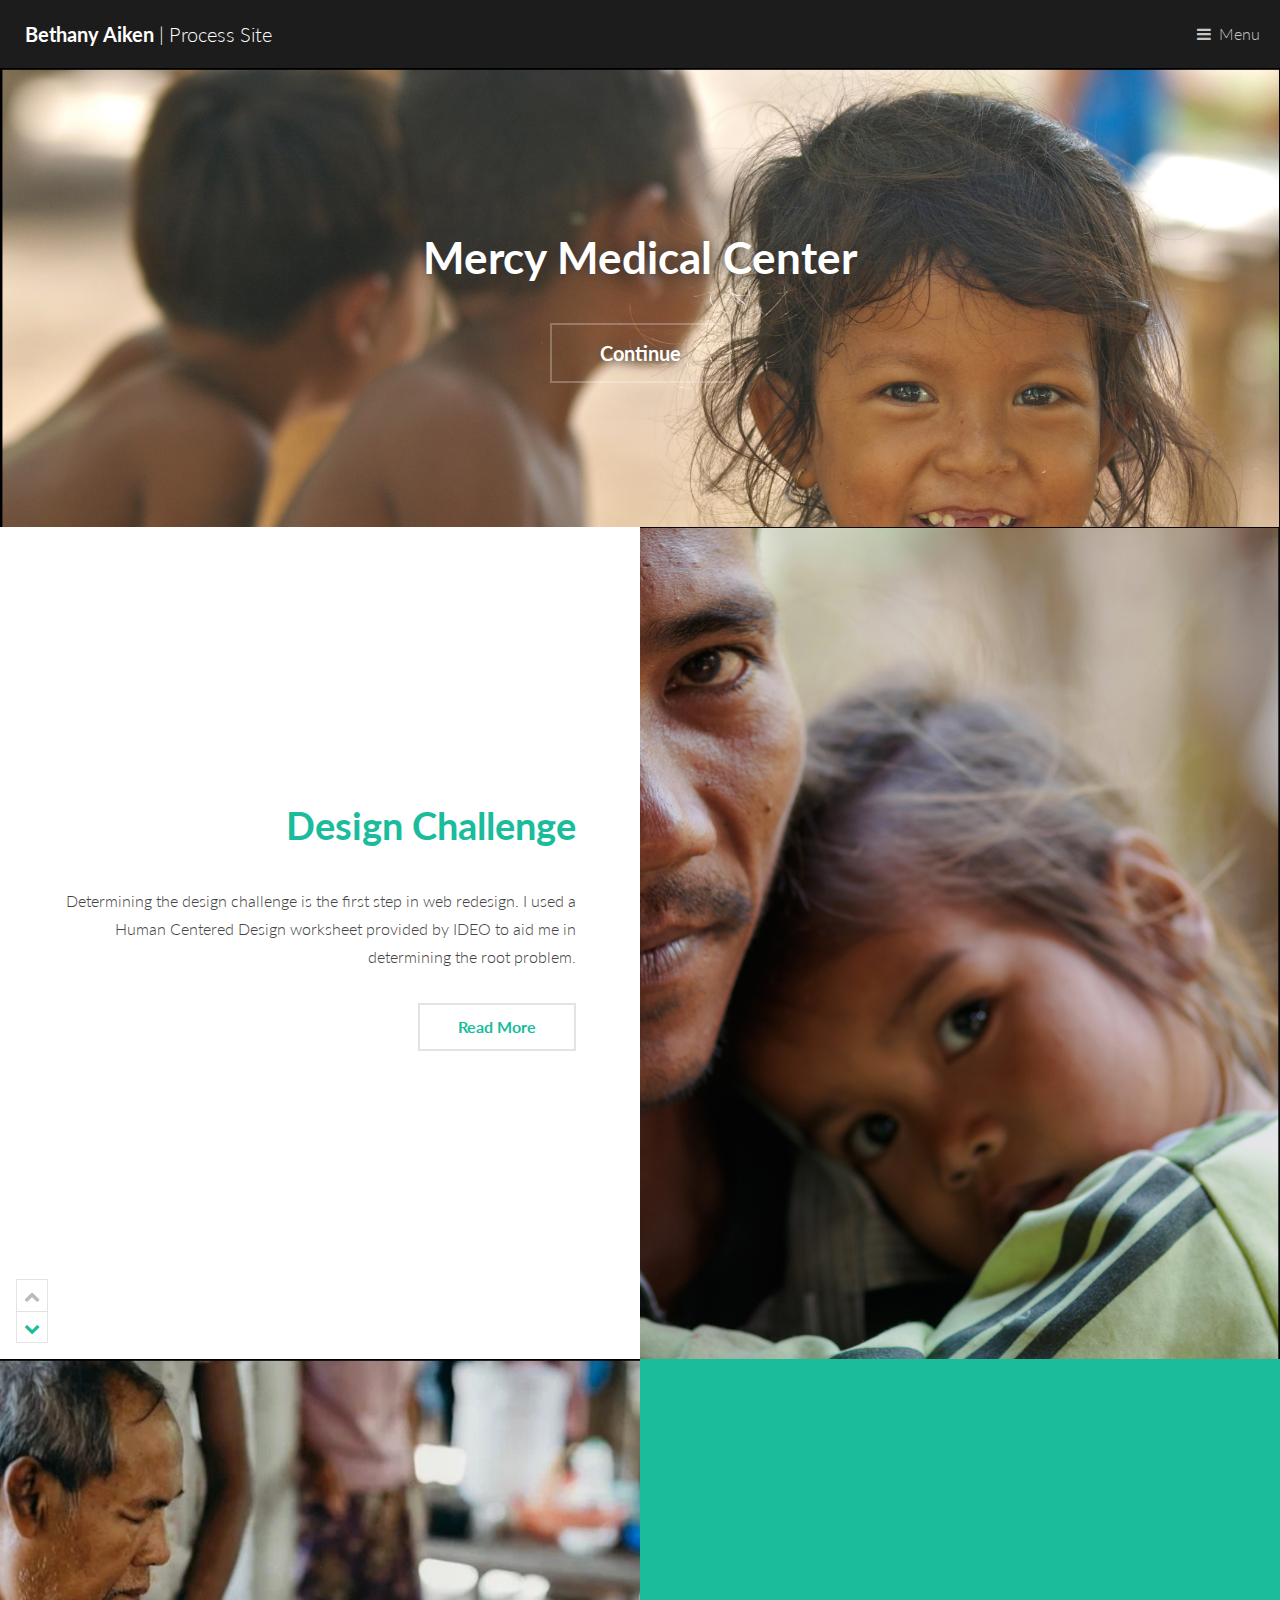
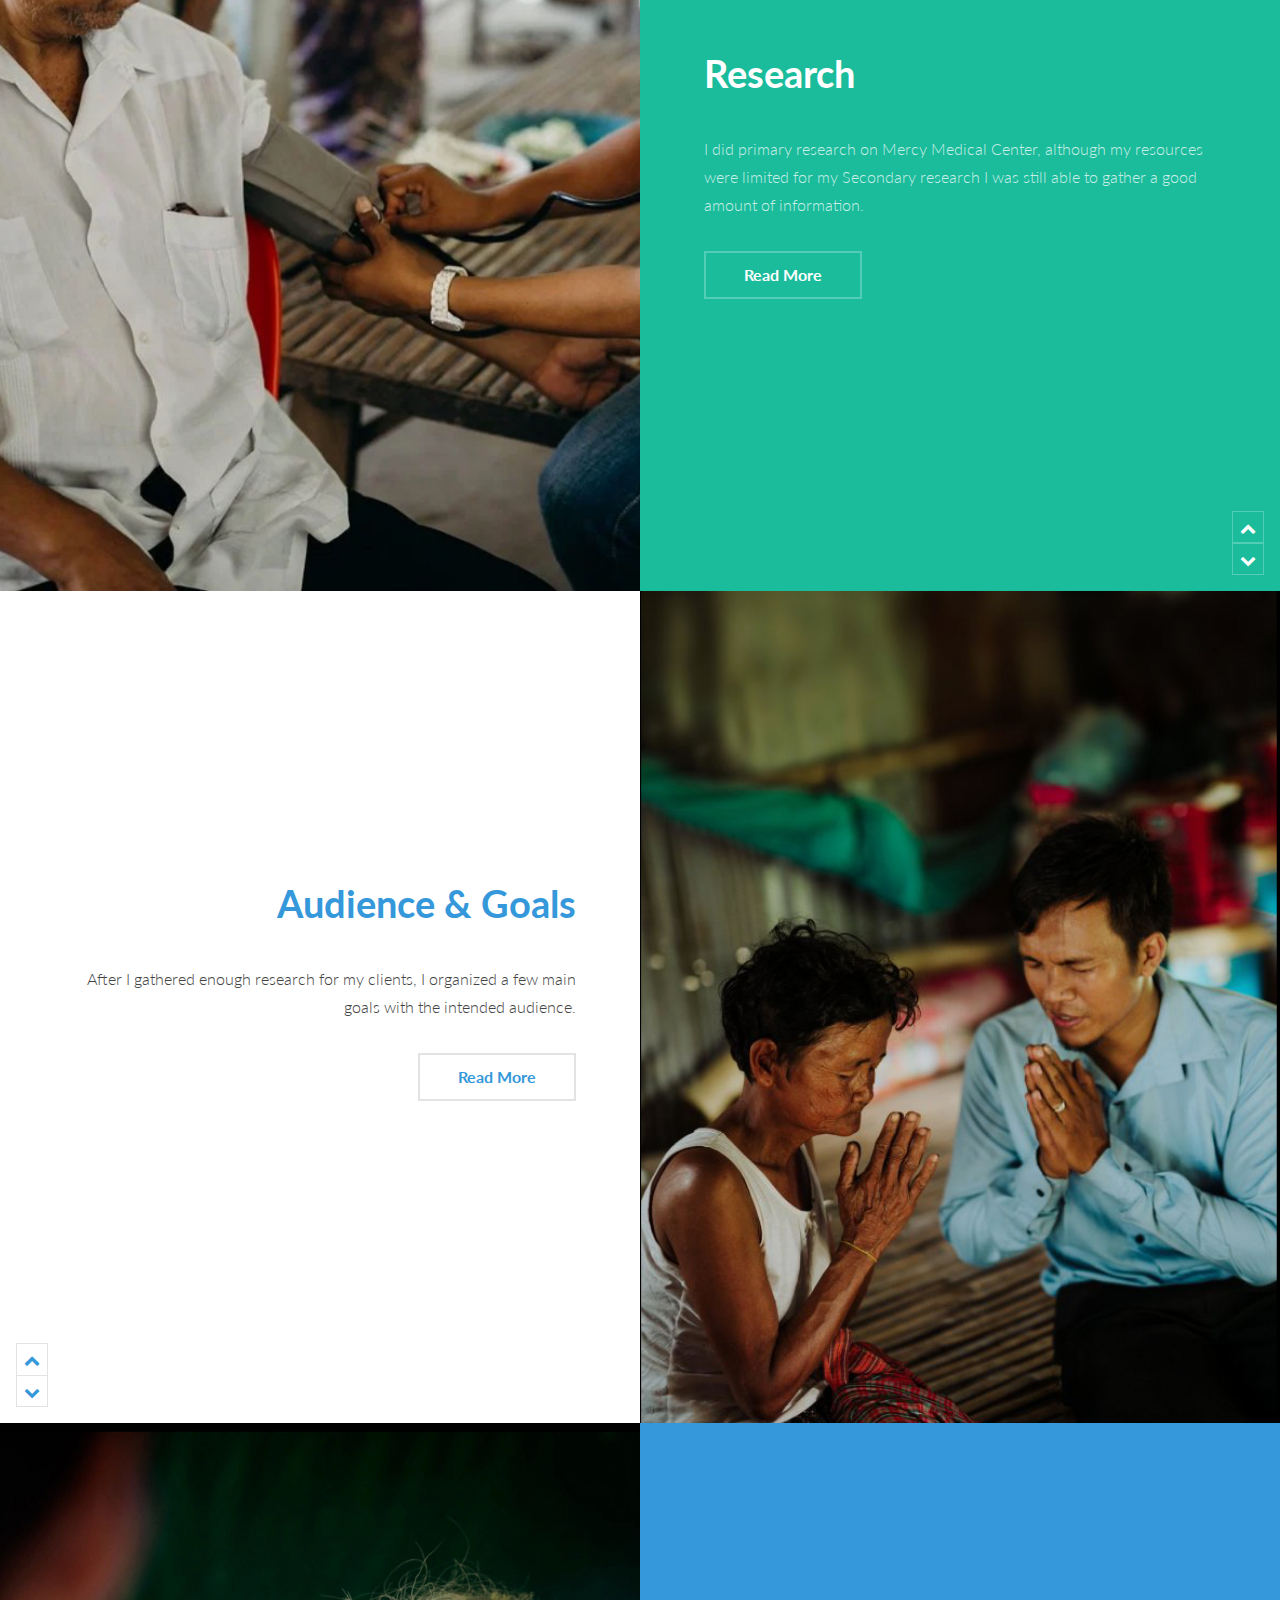
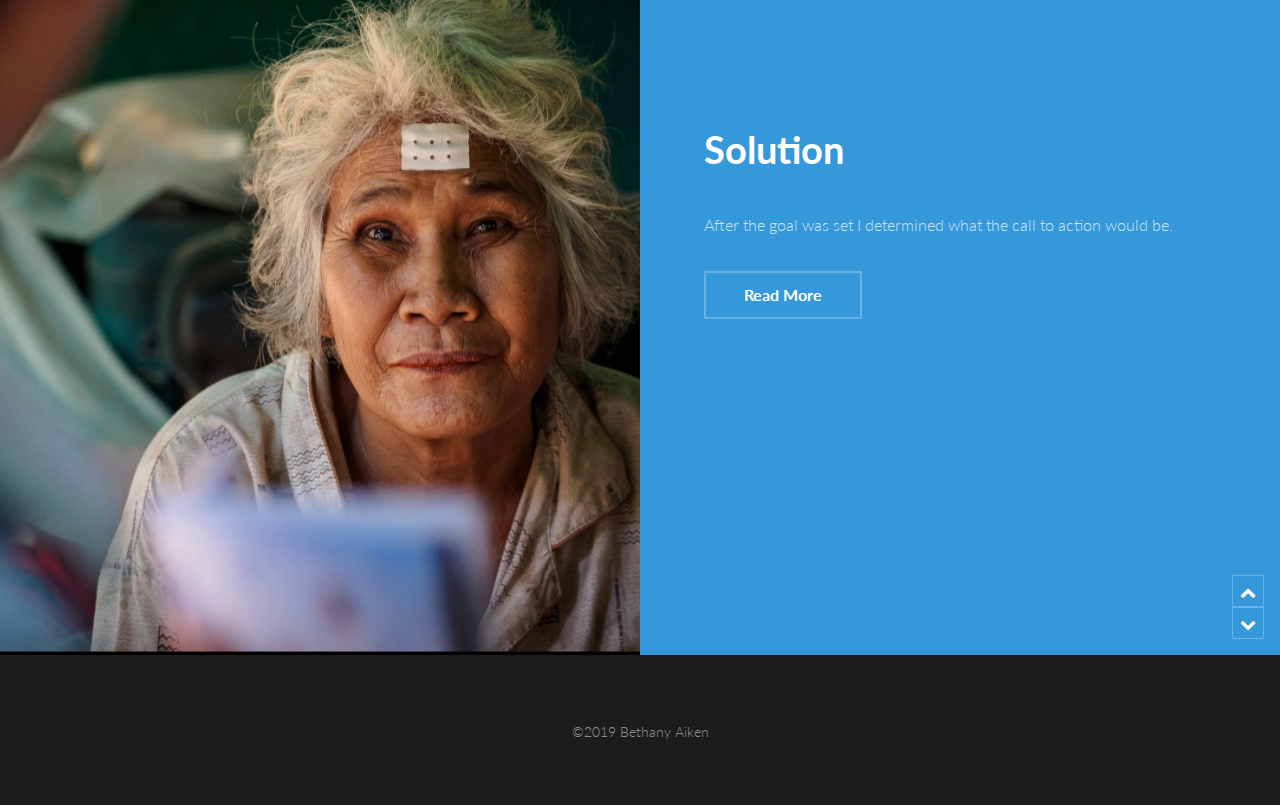
<file: index.html>
<!DOCTYPE html>
<html lang="en">
	<head>
		<title>Process Site Template Files</title>
		<meta charset="utf-8" />
		<meta name="viewport" content="width=device-width, initial-scale=1" />
		<link rel="stylesheet" href="assets/css/main.css" />
		<link rel="stylesheet" href="assets/css/custom.css" />
	</head>
	<body>

		<!-- Header -->
			<header id="header">
				<a href="index.html" class="logo"><strong>Bethany Aiken</strong> | Process Site</a>
				<nav>
					<a href="#menu">Menu</a>
				</nav>
			</header>

		<!-- Nav -->
		<nav id="menu">
			<ul class="links">
				<li><a href="index.html">Home</a></li>
				<li><a href="Design-Challenge.html">Design Challenge</a></li>
				<li><a href="Research.html">Research</a></li>
				<li><a href="Audience-and-Goals.html">Audience and Goals</a></li>
				<li><a href="Solution.html">Solution</a></li>
			</ul>
		</nav>

		<!-- Banner -->
			<section id="banner">
				<div class="inner">
					<h1>Mercy Medical Center</h1>

					<ul class="actions">
						<li><a href="#one" class="button alt scrolly big">Continue</a></li>
					</ul>
				</div>
			</section>

		<!-- One -->
			<article id="one" class="post style1">
				<div class="image">
					<img src="images/MMC2.jpg" alt="" data-position="100% center" />
				</div>
				<div class="content">
					<div class="inner">
						<header>
							<h2><a href="generic.html">Design Challenge</a></h2>

						</header>
						<p>Determining the design challenge is the first step in web redesign. I used a Human Centered Design worksheet provided by IDEO to aid me in determining the root problem.</p>
						<ul class="actions">
							<li><a href="generic-page.html" class="button alt">Read More</a></li>
						</ul>
					</div>
					<div class="postnav">
						<a href="#" class="prev disabled"><span class="icon fa-chevron-up"></span></a>
						<a href="#two" class="scrolly next"><span class="icon fa-chevron-down"></span></a>
					</div>
				</div>
			</article>

		<!-- Two -->
			<article id="two" class="post invert style1 alt">
				<div class="image">
					<img src="images/MMC6.jpg" alt="" data-position="10% center" />
				</div>
				<div class="content">
					<div class="inner">
						<header>
							<h2><a href="generic.html">Research</a></h2>

						</header>
						<p>I did primary research on Mercy Medical Center, although my resources were limited for my Secondary research I was still able to gather a good amount of information.</p>
						<a href="generic-page.html" class="button alt">Read More</a>

					</div>
					<div class="postnav">
						<a href="#one" class="scrolly prev"><span class="icon fa-chevron-up"></span></a>
						<a href="#three" class="scrolly next"><span class="icon fa-chevron-down"></span></a>
					</div>
				</div>
			</article>

		<!-- Three -->
			<article id="three" class="post style2">
				<div class="image">
					<img src="images/MMC4.jpg" alt="" data-position="100% center" />
				</div>
				<div class="content">
					<div class="inner">
						<header>
							<h2><a href="generic.html">Audience &amp; Goals</a></h2>

						</header>
						<p> After I gathered enough research for my clients, I organized a few main goals with the intended audience.</p>
						<ul class="actions">
							<li><a href="generic-page.html" class="button alt">Read More</a></li>
						</ul>
					</div>
					<div class="postnav">
						<a href="#two" class="scrolly prev"><span class="icon fa-chevron-up"></span></a>
						<a href="#four" class="scrolly next"><span class="icon fa-chevron-down"></span></a>
					</div>
				</div>
			</article>

		<!-- Four -->
			<article id="four" class="post invert style2 alt">
				<div class="image">
					<img src="images/MMC5.jpg" alt="" data-position="60% center" />
				</div>
				<div class="content">
					<div class="inner">
						<header>
							<h2><a href="generic.html">Solution</a></h2>

						</header>
						<p>After the goal was set I determined what the call to action would be.</p>
						<ul class="actions">
							<li><a href="generic-page.html" class="button alt">Read More</a></li>
						</ul>
					</div>
					<div class="postnav">
						<a href="#three" class="scrolly prev"><span class="icon fa-chevron-up"></span></a>
						<a href="#five" class="scrolly next"><span class="icon fa-chevron-down"></span></a>
					</div>
				</div>
			</article>

		<!-- Footer -->
		<footer id="footer">
			<div class="copyright">
				&copy;2019 Bethany Aiken
			</div>
		</footer>

		<!-- Scripts -->
			<script src="assets/js/jquery.min.js"></script>
			<script src="assets/js/jquery.scrolly.min.js"></script>
			<script src="assets/js/skel.min.js"></script>
			<script src="assets/js/util.js"></script>
			<script src="assets/js/main.js"></script>

	</body>
</html>
</file>
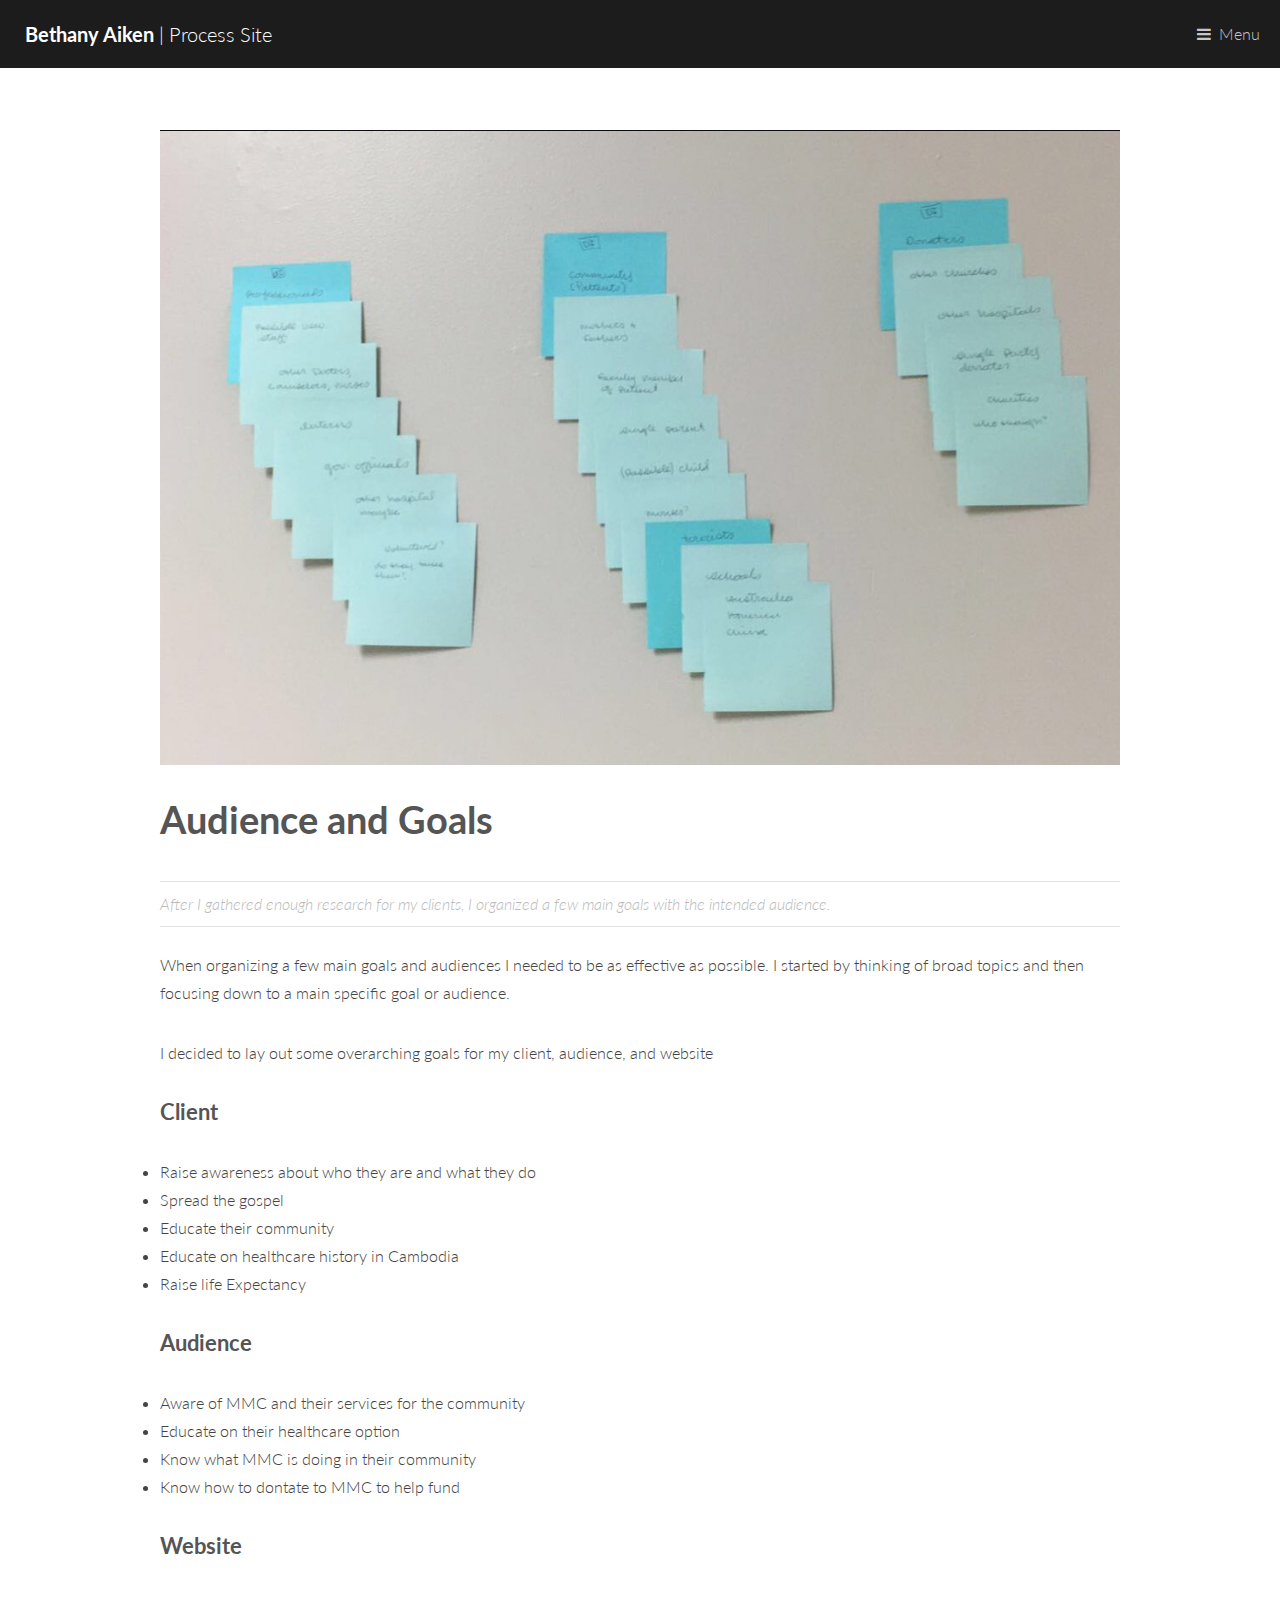
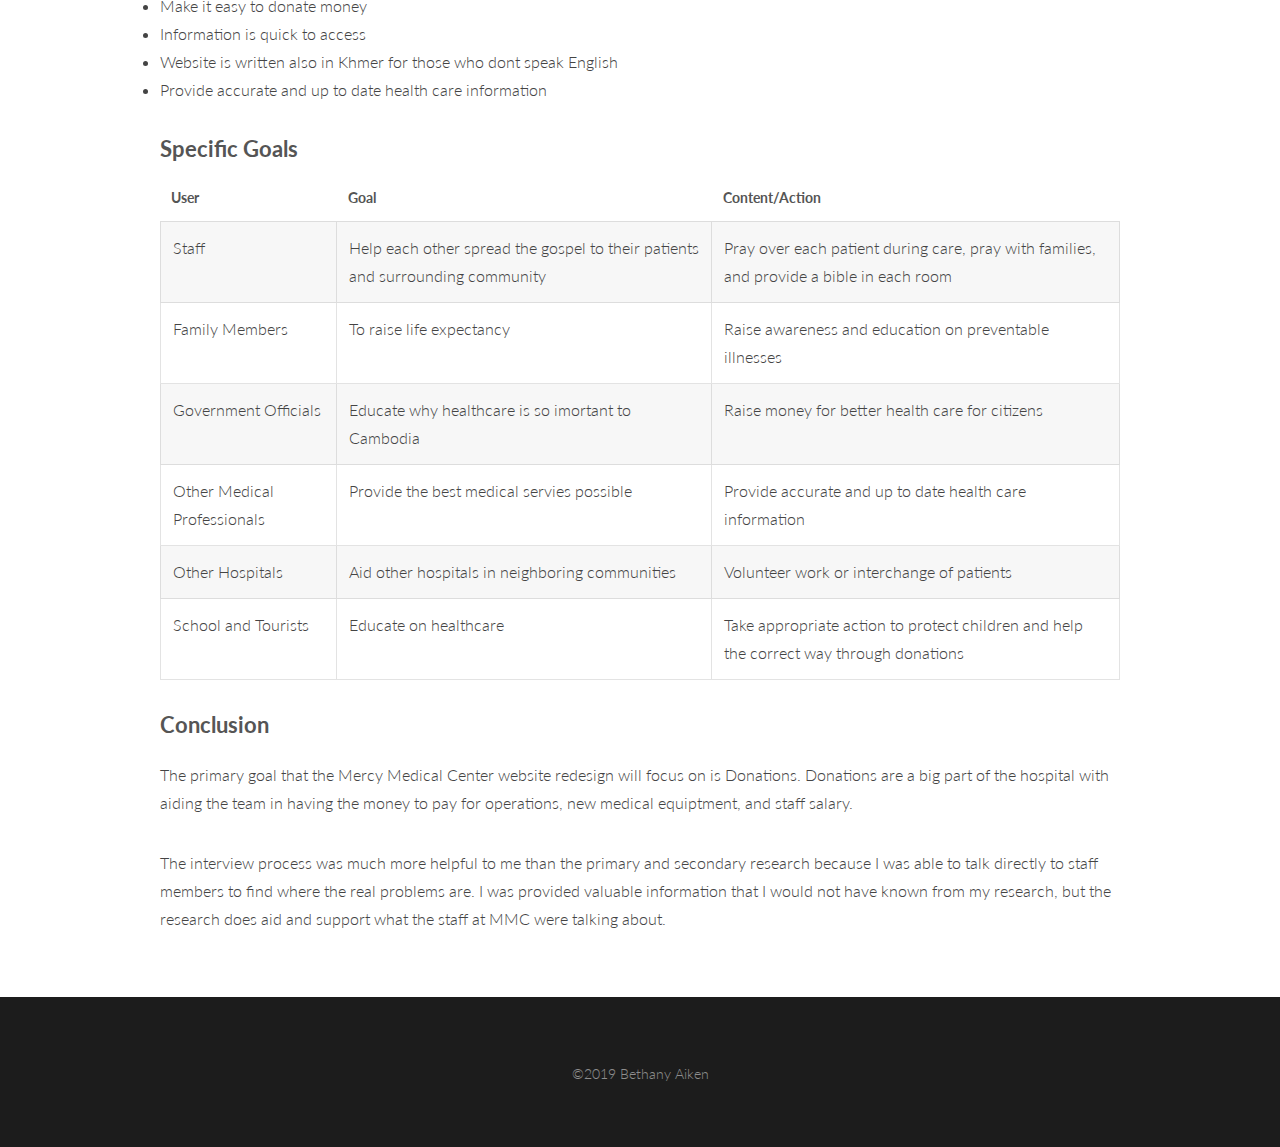
<file: Audience-and-Goals.html>
<!DOCTYPE HTML>
<html lang="en">
	<head>
		<title>Process Site Template Files</title>
		<meta charset="utf-8" />
		<meta name="viewport" content="width=device-width, initial-scale=1" />
		<link rel="stylesheet" href="assets/css/main.css" />
		<link rel="stylesheet" href="assets/css/custom.css" />
	</head>
	<body>

		<!-- Header -->
			<header id="header">
				<a href="index.html" class="logo"><strong>Bethany Aiken</strong> | Process Site</a>
				<nav>
					<a href="#menu">Menu</a>
				</nav>
			</header>

		<!-- Nav -->
			<nav id="menu">
				<ul class="links">
					<li><a href="index.html">Home</a></li>
					<li><a href="Design-Challenge.html">Design-Challenge</a></li>
					<li><a href="Research.html">Research</a></li>
					<li><a href="Audience-and-Goals.html">Audience-and-Goals</a></li>
					<li><a href="Solution.html">Solution</a></li>
				</ul>
			</nav>

		<!-- Main -->
			<section id="main">
				<div class="inner">
					<div class="image fit">
						<img src="images/Notes1.jpg" alt="" />
					</div>
					<header>
						<h1>Audience and Goals</h1>
						<p class="info">After I gathered enough research for my clients, I organized a few main goals with the intended audience.</p>
					</header>
					<p>When organizing a few main goals and audiences I needed to be as effective as possible. I started by thinking of broad topics and then focusing down to a main specific goal or audience.</p>
					<p>I decided to lay out some overarching goals for my client, audience, and website</p>

					<h3>Client</h3>
					<p>
					<li>Raise awareness about who they are and what they do</li>
					<li>Spread the gospel</li>
					<li>Educate their community</li>
					<li>Educate on healthcare history in Cambodia</li>
					<li>Raise life Expectancy</li>
				</p>

					<h3>Audience</h3>
					<p>
					<li>Aware of MMC and their services for the community</li>
					<li>Educate on their healthcare option</li>
					<li>Know what MMC is doing in their community</li>
					<li>Know how to dontate to MMC to help fund</li>
				</p>

					<h3>Website</h3>
					<p>
					<li>Make it easy to donate money</li>
					<li>Information is quick to access</li>
					<li>Website is written also in Khmer for those who dont speak English</li>
					<li>Provide accurate and up to date health care information</li>
				</p>

				<h3>Specific Goals</h3>

				<table class="alt">
					<thead>
						<tr>
							<th>User</th>
							<th>Goal</th>
							<th>Content/Action</th>
						</tr>
					</thead>
					<tbody>
						<tr>
							<td>Staff</td>
							<td>Help each other spread the gospel to their patients and surrounding community</td>
							<td>Pray over each patient during care, pray with families, and provide a bible in each room</td>
						</tr>
						<tr>
							<td>Family Members</td>
							<td>To raise life expectancy</td>
							<td>Raise awareness and education on preventable illnesses</td>
						</tr>
						<tr>
							<td>Government Officials</td>
							<td>Educate why healthcare is so imortant to Cambodia</td>
							<td>Raise money for better health care for citizens</td>
						</tr>
						<tr>
							<td>Other Medical Professionals</td>
							<td>Provide the best medical servies possible</td>
							<td>Provide accurate and up to date health care information</td>
						</tr>
						<tr>
							<td>Other Hospitals</td>
							<td>Aid other hospitals in neighboring communities</td>
							<td>Volunteer work or interchange of patients</td>
						</tr>
						<tr>
							<td>School and Tourists</td>
							<td>Educate on healthcare</td>
							<td>Take appropriate action to protect children and help the correct way through donations</td>
					</tbody>
				</table>
				<h3>Conclusion</h3>
				<p>The primary goal that the Mercy Medical Center website redesign will focus on is Donations. Donations are a big part of the hospital with aiding the team in having the money to pay for operations, new medical equiptment, and staff salary.</p>
				<p> The interview process was much more helpful to me than the primary and secondary research because I was able to talk directly to staff members to find where the real problems are. I was provided valuable information that I would not have known from my research, but the research does aid and support what the staff at MMC were talking about.</p>
				</div>
			</section>


		<!-- Footer -->
			<footer id="footer">
				<div class="copyright">
					&copy;2019 Bethany Aiken
				</div>
			</footer>

		<!-- Scripts -->
			<script src="assets/js/jquery.min.js"></script>
			<script src="assets/js/jquery.scrolly.min.js"></script>
			<script src="assets/js/skel.min.js"></script>
			<script src="assets/js/util.js"></script>
			<script src="assets/js/main.js"></script>

	</body>
</html>
</file>
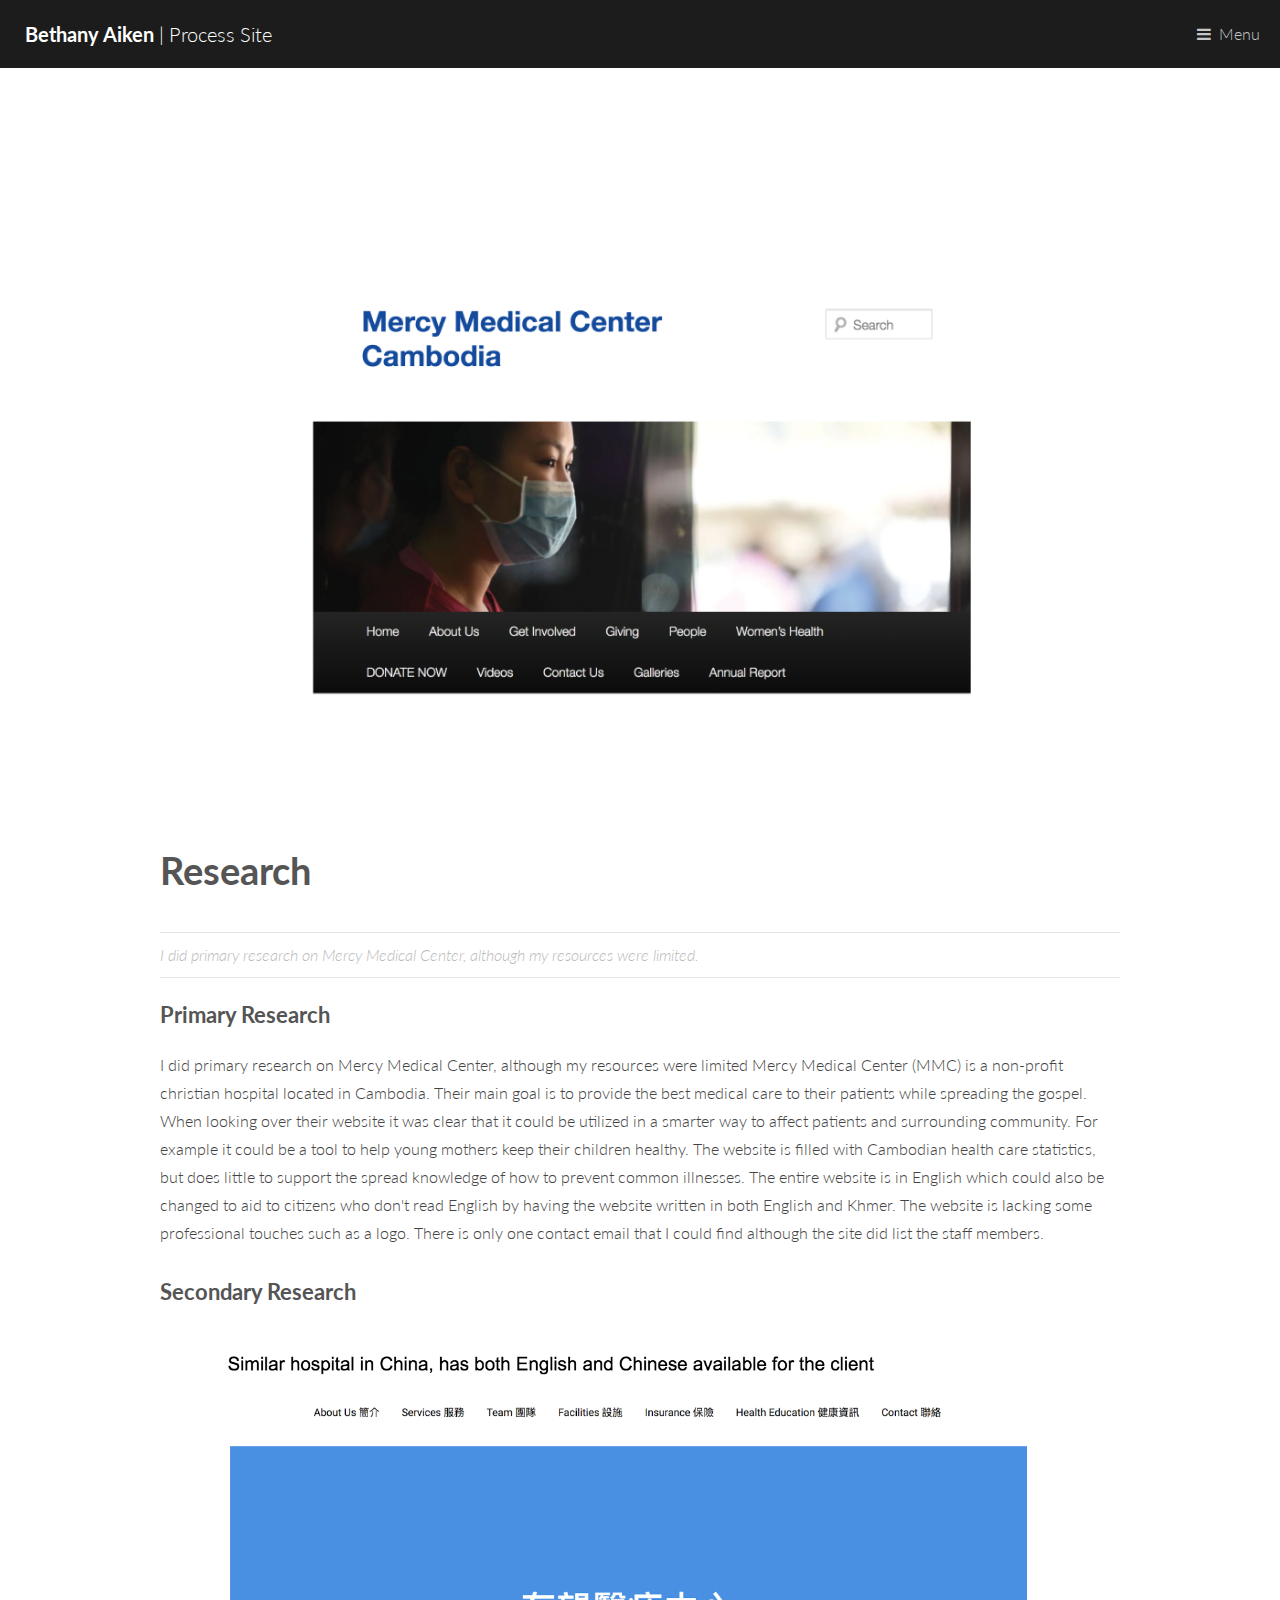
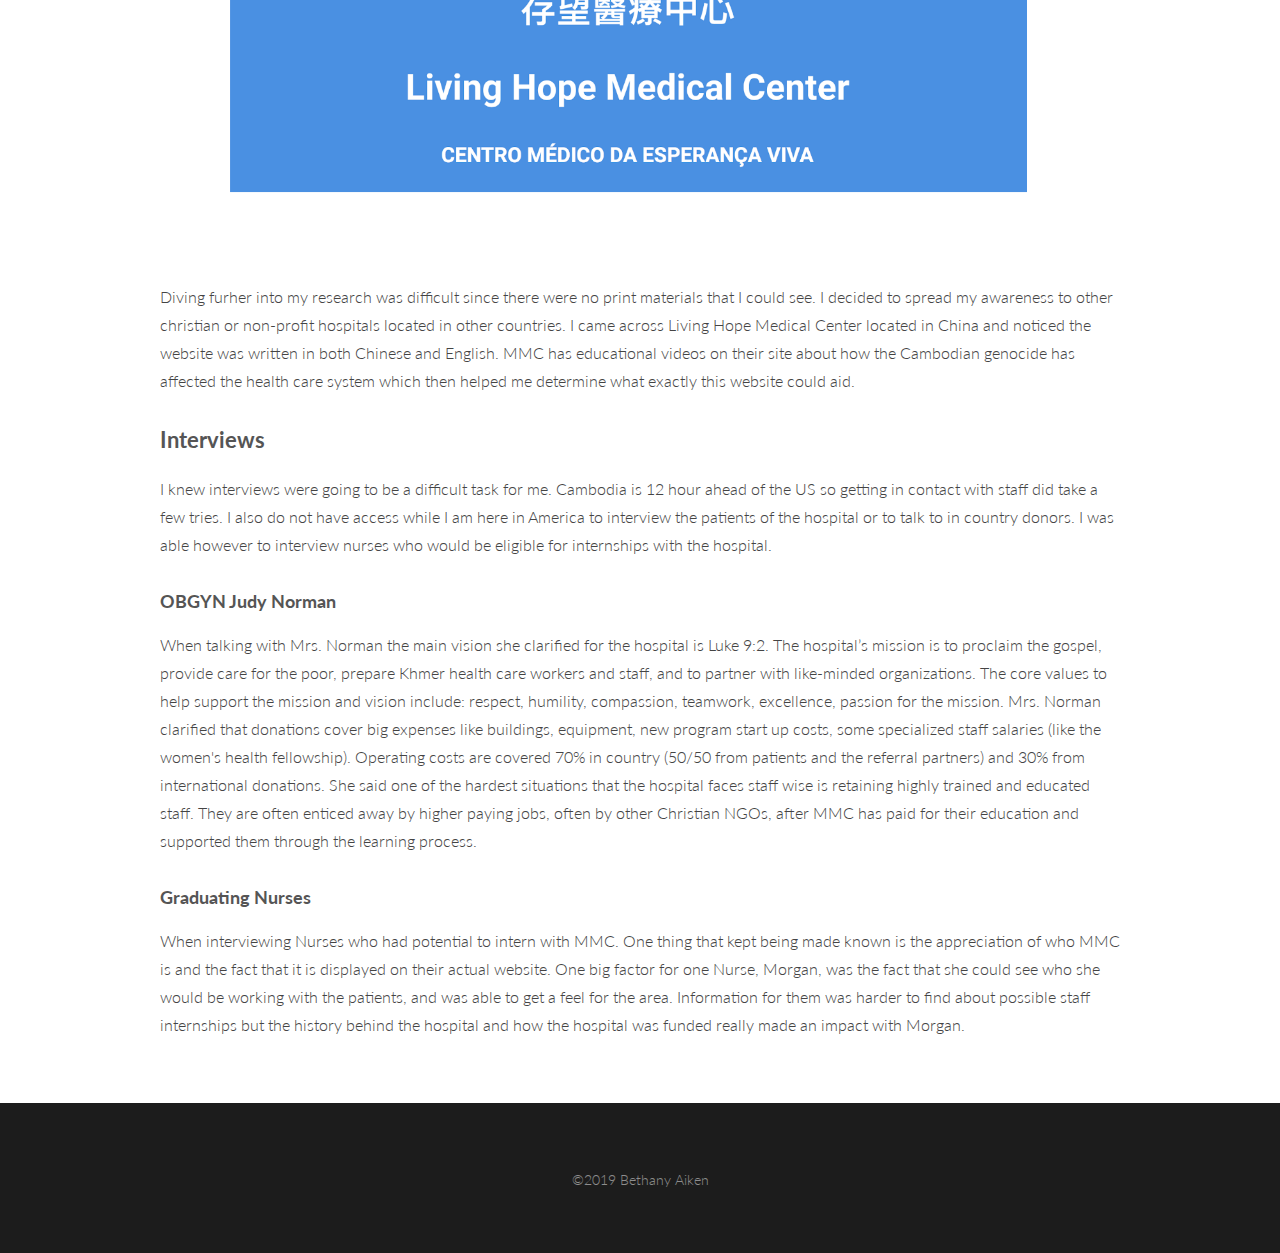
<file: Research.html>
<!DOCTYPE HTML>
<html lang="en">
	<head>
		<title>Process Site Template Files</title>
		<meta charset="utf-8" />
		<meta name="viewport" content="width=device-width, initial-scale=1" />
		<link rel="stylesheet" href="assets/css/main.css" />
		<link rel="stylesheet" href="assets/css/custom.css" />
	</head>
	<body>

		<!-- Header -->
			<header id="header">
				<a href="index.html" class="logo"><strong>Bethany Aiken</strong> | Process Site</a>
				<nav>
					<a href="#menu">Menu</a>
				</nav>
			</header>

		<!-- Nav -->
			<nav id="menu">
				<ul class="links">
					<li><a href="index.html">Home</a></li>
					<li><a href="Design-Challenge.html">Design-Challenge</a></li>
					<li><a href="Research.html">Research</a></li>
					<li><a href="Audience-and-Goals.html">Audience-and-Goals</a></li>
					<li><a href="Solution.html">Solution</a></li>
				</ul>
			</nav>

		<!-- Main -->
			<section id="main">
				<div class="inner">
					<div class="image fit">
						<img src="images/MMC7.jpg" alt="" />
					</div>
					<header>
						<h1>Research</h1>
						<p class="info">I did primary research on Mercy Medical Center, although my resources were limited.</p>
					</header>
					<h3>Primary Research</h3>
					<p>I did primary research on Mercy Medical Center, although my resources were limited
Mercy Medical Center (MMC) is a non-profit christian hospital located in Cambodia. Their main goal is to provide the best medical care to their patients while spreading the gospel. When looking over their website it was clear that it could be utilized in a smarter way to affect patients and surrounding community. For example it could be a tool to help young mothers keep their children healthy. The website is filled with Cambodian health care statistics, but does little to support the spread knowledge of how to prevent common illnesses. The entire website is in English which could also be changed to aid to citizens who don't read English by having the website written in both English and Khmer. The website is lacking some professional touches such as a logo. There is only one contact email that I could find although the site did list the staff members.</p>
        	<h3>Secondary Research</h3>
					<div class="inner">
						<div class="image fit">
							<img src="images/Secondary.jpg" alt="" />
						</div>
					<p> Diving furher into my research was difficult since there were no print materials that I could see. I decided to spread my awareness to other christian or non-profit hospitals located in other countries. I came across Living Hope Medical Center located in China and noticed the website was written in both Chinese and English. MMC has educational videos on their site about how the Cambodian genocide has affected the health care system which then helped me determine what exactly this website could aid.</p>
					<h3>Interviews</h3>
					<p>I knew interviews were going to be a difficult task for me. Cambodia is 12 hour ahead of the US so getting in contact with staff did take a few tries. I also do not have access while I am here in America to interview the patients of the hospital or to talk to in country donors. I was able however to  interview nurses who would be eligible for internships with the hospital.
					</p>
					<h4>OBGYN Judy Norman</h4>
					<p>When talking with Mrs. Norman the main vision she clarified for the hospital is Luke 9:2. The hospital’s mission is to proclaim the gospel, provide care for the poor, prepare Khmer health care workers and staff, and to partner with like-minded organizations. The core values to help support the mission and vision include: respect, humility, compassion, teamwork, excellence, passion for the mission. Mrs. Norman clarified that donations cover big expenses like buildings, equipment, new program start up costs, some specialized staff salaries (like the women's health fellowship). Operating costs are covered 70% in country (50/50 from patients and the referral partners) and 30% from international donations. She said one of the hardest situations that the hospital faces staff wise is retaining highly trained and educated staff. They are often enticed away by higher paying jobs, often by other Christian NGOs, after MMC has paid for their education and supported them through the learning process.
					</p>
					<h4>Graduating Nurses</h4>
					<p>	When interviewing Nurses who had potential to intern with MMC. One thing that kept being made known is the appreciation of who MMC is and the fact that it is displayed on their actual website. One big factor for one Nurse, Morgan, was the fact that she could see who she would be working with the patients, and was able to get a feel for the area. Information for them was harder to find about possible staff internships but the history behind the hospital and how the hospital was funded really made an impact with Morgan.
					</P>
				</div>
			</section>

		<!-- Footer -->
			<footer id="footer">
				<div class="copyright">
					&copy;2019 Bethany Aiken
				</div>
			</footer>

		<!-- Scripts -->
			<script src="assets/js/jquery.min.js"></script>
			<script src="assets/js/jquery.scrolly.min.js"></script>
			<script src="assets/js/skel.min.js"></script>
			<script src="assets/js/util.js"></script>
			<script src="assets/js/main.js"></script>

	</body>
</html>
</file>
<file: assets/css/custom.css>
/*********************************************
 Main home banner customizations
 *********************************************/


/* If you want to add a background image to the home page banner instead of using a solid color.
Just un comment the #banner rule below. */
/* #banner {
  background-image: url(../../images/pic01.jpg);
  background-size: cover;
  color: rgba(255, 255, 255, 0.75);
  text-shadow: 1px 1px 15px #333;
  text-align: center;
  cursor: default;
  padding: 10em 4em 9em 4em;
} */



/* If you want to change the banner button color. The following two css rules use a class called "redbtn".
You can call the class whatever you want, but in order for it to work, it needs to be
added to the button in the index html file as well.*/
#banner {
  background-image: url(../../images/MMC1.jpg);
  background-size: cover;
  color: rgba(255, 255, 255, 0.75);
  text-shadow: 1px 1px 15px #333;
  text-align: center;
  cursor: default;
  padding: 10em 4em 9em 4em;
}




/*********************************************
 Write your css customizations below
 *********************************************/
</file>
<file: assets/css/main.css>
@charset "UTF-8";
@import url(font-awesome.min.css);

/* If you want to change the typefaces being used. The first thing to do is change the font link below.
Then, you have to go through the css file to rename the fonts. The easist way is to find the rules in here
or by using the web inspector in the browser. Then, rewrite the css rules in the "custom.css" file. They will
take precedence the ones in this file. */
@import url("https://fonts.googleapis.com/css?family=Lato:300,700,300italic,700italic");

/* Reset */

	html, body, div, span, applet, object, iframe, h1, h2, h3, h4, h5, h6, p, blockquote, pre, a, abbr, acronym, address, big, cite, code, del, dfn, em, img, ins, kbd, q, s, samp, small, strike, strong, sub, sup, tt, var, b, u, i, center, dl, dt, dd, ol, ul, li, fieldset, form, label, legend, table, caption, tbody, tfoot, thead, tr, th, td, article, aside, canvas, details, embed, figure, figcaption, footer, header, hgroup, menu, nav, output, ruby, section, summary, time, mark, audio, video {
		margin: 0;
		padding: 0;
		border: 0;
		font-size: 100%;
		font: inherit;
		vertical-align: baseline;
	}

	article, aside, details, figcaption, figure, footer, header, hgroup, menu, nav, section {
		display: block;
	}

	body {
		line-height: 1;
	}

	ol, ul {
		list-style: none;
	}

	blockquote, q {
		quotes: none;
	}

	blockquote:before, blockquote:after, q:before, q:after {
		content: '';
		content: none;
	}

	table {
		border-collapse: collapse;
		border-spacing: 0;
	}

	body {
		-webkit-text-size-adjust: none;
	}

/* Box Model */

	*, *:before, *:after {
		-moz-box-sizing: border-box;
		-webkit-box-sizing: border-box;
		box-sizing: border-box;
	}

/* Containers */

	.container {
		margin-left: auto;
		margin-right: auto;
	}

	.container.\31 25\25 {
		width: 100%;
		max-width: 100em;
		min-width: 80em;
	}

	.container.\37 5\25 {
		width: 60em;
	}

	.container.\35 0\25 {
		width: 40em;
	}

	.container.\32 5\25 {
		width: 20em;
	}

	.container {
		width: 80em;
	}

	@media screen and (max-width: 1680px) {

		.container.\31 25\25 {
			width: 100%;
			max-width: 100em;
			min-width: 80em;
		}

		.container.\37 5\25 {
			width: 60em;
		}

		.container.\35 0\25 {
			width: 40em;
		}

		.container.\32 5\25 {
			width: 20em;
		}

		.container {
			width: 80em;
		}

	}

	@media screen and (max-width: 1280px) {

		.container.\31 25\25 {
			width: 100%;
			max-width: 81.25em;
			min-width: 65em;
		}

		.container.\37 5\25 {
			width: 48.75em;
		}

		.container.\35 0\25 {
			width: 32.5em;
		}

		.container.\32 5\25 {
			width: 16.25em;
		}

		.container {
			width: 65em;
		}

	}

	@media screen and (max-width: 980px) {

		.container.\31 25\25 {
			width: 100%;
			max-width: 112.5%;
			min-width: 90%;
		}

		.container.\37 5\25 {
			width: 67.5%;
		}

		.container.\35 0\25 {
			width: 45%;
		}

		.container.\32 5\25 {
			width: 22.5%;
		}

		.container {
			width: 90%;
		}

	}

	@media screen and (max-width: 736px) {

		.container.\31 25\25 {
			width: 100%;
			max-width: 112.5%;
			min-width: 90%;
		}

		.container.\37 5\25 {
			width: 67.5%;
		}

		.container.\35 0\25 {
			width: 45%;
		}

		.container.\32 5\25 {
			width: 22.5%;
		}

		.container {
			width: 90% !important;
		}

	}

	@media screen and (max-width: 480px) {

		.container.\31 25\25 {
			width: 100%;
			max-width: 112.5%;
			min-width: 90%;
		}

		.container.\37 5\25 {
			width: 67.5%;
		}

		.container.\35 0\25 {
			width: 45%;
		}

		.container.\32 5\25 {
			width: 22.5%;
		}

		.container {
			width: 90% !important;
		}

	}

/* Grid */

	.row {
		border-bottom: solid 1px transparent;
		-moz-box-sizing: border-box;
		-webkit-box-sizing: border-box;
		box-sizing: border-box;
	}

	.row > * {
		float: left;
		-moz-box-sizing: border-box;
		-webkit-box-sizing: border-box;
		box-sizing: border-box;
	}

	.row:after, .row:before {
		content: '';
		display: block;
		clear: both;
		height: 0;
	}

	.row.uniform > * > :first-child {
		margin-top: 0;
	}

	.row.uniform > * > :last-child {
		margin-bottom: 0;
	}

	.row.\30 \25 > * {
		padding: 0 0 0 0em;
	}

	.row.\30 \25 {
		margin: 0 0 -1px 0em;
	}

	.row.uniform.\30 \25 > * {
		padding: 0em 0 0 0em;
	}

	.row.uniform.\30 \25 {
		margin: 0em 0 -1px 0em;
	}

	.row > * {
		padding: 0 0 0 2em;
	}

	.row {
		margin: 0 0 -1px -2em;
	}

	.row.uniform > * {
		padding: 2em 0 0 2em;
	}

	.row.uniform {
		margin: -2em 0 -1px -2em;
	}

	.row.\32 00\25 > * {
		padding: 0 0 0 4em;
	}

	.row.\32 00\25 {
		margin: 0 0 -1px -4em;
	}

	.row.uniform.\32 00\25 > * {
		padding: 4em 0 0 4em;
	}

	.row.uniform.\32 00\25 {
		margin: -4em 0 -1px -4em;
	}

	.row.\31 50\25 > * {
		padding: 0 0 0 3em;
	}

	.row.\31 50\25 {
		margin: 0 0 -1px -3em;
	}

	.row.uniform.\31 50\25 > * {
		padding: 3em 0 0 3em;
	}

	.row.uniform.\31 50\25 {
		margin: -3em 0 -1px -3em;
	}

	.row.\35 0\25 > * {
		padding: 0 0 0 1em;
	}

	.row.\35 0\25 {
		margin: 0 0 -1px -1em;
	}

	.row.uniform.\35 0\25 > * {
		padding: 1em 0 0 1em;
	}

	.row.uniform.\35 0\25 {
		margin: -1em 0 -1px -1em;
	}

	.row.\32 5\25 > * {
		padding: 0 0 0 0.5em;
	}

	.row.\32 5\25 {
		margin: 0 0 -1px -0.5em;
	}

	.row.uniform.\32 5\25 > * {
		padding: 0.5em 0 0 0.5em;
	}

	.row.uniform.\32 5\25 {
		margin: -0.5em 0 -1px -0.5em;
	}

	.\31 2u, .\31 2u\24 {
		width: 100%;
		clear: none;
		margin-left: 0;
	}

	.\31 1u, .\31 1u\24 {
		width: 91.6666666667%;
		clear: none;
		margin-left: 0;
	}

	.\31 0u, .\31 0u\24 {
		width: 83.3333333333%;
		clear: none;
		margin-left: 0;
	}

	.\39 u, .\39 u\24 {
		width: 75%;
		clear: none;
		margin-left: 0;
	}

	.\38 u, .\38 u\24 {
		width: 66.6666666667%;
		clear: none;
		margin-left: 0;
	}

	.\37 u, .\37 u\24 {
		width: 58.3333333333%;
		clear: none;
		margin-left: 0;
	}

	.\36 u, .\36 u\24 {
		width: 50%;
		clear: none;
		margin-left: 0;
	}

	.\35 u, .\35 u\24 {
		width: 41.6666666667%;
		clear: none;
		margin-left: 0;
	}

	.\34 u, .\34 u\24 {
		width: 33.3333333333%;
		clear: none;
		margin-left: 0;
	}

	.\33 u, .\33 u\24 {
		width: 25%;
		clear: none;
		margin-left: 0;
	}

	.\32 u, .\32 u\24 {
		width: 16.6666666667%;
		clear: none;
		margin-left: 0;
	}

	.\31 u, .\31 u\24 {
		width: 8.3333333333%;
		clear: none;
		margin-left: 0;
	}

	.\31 2u\24 + *,
	.\31 1u\24 + *,
	.\31 0u\24 + *,
	.\39 u\24 + *,
	.\38 u\24 + *,
	.\37 u\24 + *,
	.\36 u\24 + *,
	.\35 u\24 + *,
	.\34 u\24 + *,
	.\33 u\24 + *,
	.\32 u\24 + *,
	.\31 u\24 + * {
		clear: left;
	}

	.\-11u {
		margin-left: 91.66667%;
	}

	.\-10u {
		margin-left: 83.33333%;
	}

	.\-9u {
		margin-left: 75%;
	}

	.\-8u {
		margin-left: 66.66667%;
	}

	.\-7u {
		margin-left: 58.33333%;
	}

	.\-6u {
		margin-left: 50%;
	}

	.\-5u {
		margin-left: 41.66667%;
	}

	.\-4u {
		margin-left: 33.33333%;
	}

	.\-3u {
		margin-left: 25%;
	}

	.\-2u {
		margin-left: 16.66667%;
	}

	.\-1u {
		margin-left: 8.33333%;
	}

	@media screen and (max-width: 1680px) {

		.row > * {
			padding: 0 0 0 2em;
		}

		.row {
			margin: 0 0 -1px -2em;
		}

		.row.uniform > * {
			padding: 2em 0 0 2em;
		}

		.row.uniform {
			margin: -2em 0 -1px -2em;
		}

		.row.\32 00\25 > * {
			padding: 0 0 0 4em;
		}

		.row.\32 00\25 {
			margin: 0 0 -1px -4em;
		}

		.row.uniform.\32 00\25 > * {
			padding: 4em 0 0 4em;
		}

		.row.uniform.\32 00\25 {
			margin: -4em 0 -1px -4em;
		}

		.row.\31 50\25 > * {
			padding: 0 0 0 3em;
		}

		.row.\31 50\25 {
			margin: 0 0 -1px -3em;
		}

		.row.uniform.\31 50\25 > * {
			padding: 3em 0 0 3em;
		}

		.row.uniform.\31 50\25 {
			margin: -3em 0 -1px -3em;
		}

		.row.\35 0\25 > * {
			padding: 0 0 0 1em;
		}

		.row.\35 0\25 {
			margin: 0 0 -1px -1em;
		}

		.row.uniform.\35 0\25 > * {
			padding: 1em 0 0 1em;
		}

		.row.uniform.\35 0\25 {
			margin: -1em 0 -1px -1em;
		}

		.row.\32 5\25 > * {
			padding: 0 0 0 0.5em;
		}

		.row.\32 5\25 {
			margin: 0 0 -1px -0.5em;
		}

		.row.uniform.\32 5\25 > * {
			padding: 0.5em 0 0 0.5em;
		}

		.row.uniform.\32 5\25 {
			margin: -0.5em 0 -1px -0.5em;
		}

		.\31 2u\28xlarge\29, .\31 2u\24\28xlarge\29 {
			width: 100%;
			clear: none;
			margin-left: 0;
		}

		.\31 1u\28xlarge\29, .\31 1u\24\28xlarge\29 {
			width: 91.6666666667%;
			clear: none;
			margin-left: 0;
		}

		.\31 0u\28xlarge\29, .\31 0u\24\28xlarge\29 {
			width: 83.3333333333%;
			clear: none;
			margin-left: 0;
		}

		.\39 u\28xlarge\29, .\39 u\24\28xlarge\29 {
			width: 75%;
			clear: none;
			margin-left: 0;
		}

		.\38 u\28xlarge\29, .\38 u\24\28xlarge\29 {
			width: 66.6666666667%;
			clear: none;
			margin-left: 0;
		}

		.\37 u\28xlarge\29, .\37 u\24\28xlarge\29 {
			width: 58.3333333333%;
			clear: none;
			margin-left: 0;
		}

		.\36 u\28xlarge\29, .\36 u\24\28xlarge\29 {
			width: 50%;
			clear: none;
			margin-left: 0;
		}

		.\35 u\28xlarge\29, .\35 u\24\28xlarge\29 {
			width: 41.6666666667%;
			clear: none;
			margin-left: 0;
		}

		.\34 u\28xlarge\29, .\34 u\24\28xlarge\29 {
			width: 33.3333333333%;
			clear: none;
			margin-left: 0;
		}

		.\33 u\28xlarge\29, .\33 u\24\28xlarge\29 {
			width: 25%;
			clear: none;
			margin-left: 0;
		}

		.\32 u\28xlarge\29, .\32 u\24\28xlarge\29 {
			width: 16.6666666667%;
			clear: none;
			margin-left: 0;
		}

		.\31 u\28xlarge\29, .\31 u\24\28xlarge\29 {
			width: 8.3333333333%;
			clear: none;
			margin-left: 0;
		}

		.\31 2u\24\28xlarge\29 + *,
		.\31 1u\24\28xlarge\29 + *,
		.\31 0u\24\28xlarge\29 + *,
		.\39 u\24\28xlarge\29 + *,
		.\38 u\24\28xlarge\29 + *,
		.\37 u\24\28xlarge\29 + *,
		.\36 u\24\28xlarge\29 + *,
		.\35 u\24\28xlarge\29 + *,
		.\34 u\24\28xlarge\29 + *,
		.\33 u\24\28xlarge\29 + *,
		.\32 u\24\28xlarge\29 + *,
		.\31 u\24\28xlarge\29 + * {
			clear: left;
		}

		.\-11u\28xlarge\29 {
			margin-left: 91.66667%;
		}

		.\-10u\28xlarge\29 {
			margin-left: 83.33333%;
		}

		.\-9u\28xlarge\29 {
			margin-left: 75%;
		}

		.\-8u\28xlarge\29 {
			margin-left: 66.66667%;
		}

		.\-7u\28xlarge\29 {
			margin-left: 58.33333%;
		}

		.\-6u\28xlarge\29 {
			margin-left: 50%;
		}

		.\-5u\28xlarge\29 {
			margin-left: 41.66667%;
		}

		.\-4u\28xlarge\29 {
			margin-left: 33.33333%;
		}

		.\-3u\28xlarge\29 {
			margin-left: 25%;
		}

		.\-2u\28xlarge\29 {
			margin-left: 16.66667%;
		}

		.\-1u\28xlarge\29 {
			margin-left: 8.33333%;
		}

	}

	@media screen and (max-width: 1280px) {

		.row > * {
			padding: 0 0 0 1.5em;
		}

		.row {
			margin: 0 0 -1px -1.5em;
		}

		.row.uniform > * {
			padding: 1.5em 0 0 1.5em;
		}

		.row.uniform {
			margin: -1.5em 0 -1px -1.5em;
		}

		.row.\32 00\25 > * {
			padding: 0 0 0 3em;
		}

		.row.\32 00\25 {
			margin: 0 0 -1px -3em;
		}

		.row.uniform.\32 00\25 > * {
			padding: 3em 0 0 3em;
		}

		.row.uniform.\32 00\25 {
			margin: -3em 0 -1px -3em;
		}

		.row.\31 50\25 > * {
			padding: 0 0 0 2.25em;
		}

		.row.\31 50\25 {
			margin: 0 0 -1px -2.25em;
		}

		.row.uniform.\31 50\25 > * {
			padding: 2.25em 0 0 2.25em;
		}

		.row.uniform.\31 50\25 {
			margin: -2.25em 0 -1px -2.25em;
		}

		.row.\35 0\25 > * {
			padding: 0 0 0 0.75em;
		}

		.row.\35 0\25 {
			margin: 0 0 -1px -0.75em;
		}

		.row.uniform.\35 0\25 > * {
			padding: 0.75em 0 0 0.75em;
		}

		.row.uniform.\35 0\25 {
			margin: -0.75em 0 -1px -0.75em;
		}

		.row.\32 5\25 > * {
			padding: 0 0 0 0.375em;
		}

		.row.\32 5\25 {
			margin: 0 0 -1px -0.375em;
		}

		.row.uniform.\32 5\25 > * {
			padding: 0.375em 0 0 0.375em;
		}

		.row.uniform.\32 5\25 {
			margin: -0.375em 0 -1px -0.375em;
		}

		.\31 2u\28large\29, .\31 2u\24\28large\29 {
			width: 100%;
			clear: none;
			margin-left: 0;
		}

		.\31 1u\28large\29, .\31 1u\24\28large\29 {
			width: 91.6666666667%;
			clear: none;
			margin-left: 0;
		}

		.\31 0u\28large\29, .\31 0u\24\28large\29 {
			width: 83.3333333333%;
			clear: none;
			margin-left: 0;
		}

		.\39 u\28large\29, .\39 u\24\28large\29 {
			width: 75%;
			clear: none;
			margin-left: 0;
		}

		.\38 u\28large\29, .\38 u\24\28large\29 {
			width: 66.6666666667%;
			clear: none;
			margin-left: 0;
		}

		.\37 u\28large\29, .\37 u\24\28large\29 {
			width: 58.3333333333%;
			clear: none;
			margin-left: 0;
		}

		.\36 u\28large\29, .\36 u\24\28large\29 {
			width: 50%;
			clear: none;
			margin-left: 0;
		}

		.\35 u\28large\29, .\35 u\24\28large\29 {
			width: 41.6666666667%;
			clear: none;
			margin-left: 0;
		}

		.\34 u\28large\29, .\34 u\24\28large\29 {
			width: 33.3333333333%;
			clear: none;
			margin-left: 0;
		}

		.\33 u\28large\29, .\33 u\24\28large\29 {
			width: 25%;
			clear: none;
			margin-left: 0;
		}

		.\32 u\28large\29, .\32 u\24\28large\29 {
			width: 16.6666666667%;
			clear: none;
			margin-left: 0;
		}

		.\31 u\28large\29, .\31 u\24\28large\29 {
			width: 8.3333333333%;
			clear: none;
			margin-left: 0;
		}

		.\31 2u\24\28large\29 + *,
		.\31 1u\24\28large\29 + *,
		.\31 0u\24\28large\29 + *,
		.\39 u\24\28large\29 + *,
		.\38 u\24\28large\29 + *,
		.\37 u\24\28large\29 + *,
		.\36 u\24\28large\29 + *,
		.\35 u\24\28large\29 + *,
		.\34 u\24\28large\29 + *,
		.\33 u\24\28large\29 + *,
		.\32 u\24\28large\29 + *,
		.\31 u\24\28large\29 + * {
			clear: left;
		}

		.\-11u\28large\29 {
			margin-left: 91.66667%;
		}

		.\-10u\28large\29 {
			margin-left: 83.33333%;
		}

		.\-9u\28large\29 {
			margin-left: 75%;
		}

		.\-8u\28large\29 {
			margin-left: 66.66667%;
		}

		.\-7u\28large\29 {
			margin-left: 58.33333%;
		}

		.\-6u\28large\29 {
			margin-left: 50%;
		}

		.\-5u\28large\29 {
			margin-left: 41.66667%;
		}

		.\-4u\28large\29 {
			margin-left: 33.33333%;
		}

		.\-3u\28large\29 {
			margin-left: 25%;
		}

		.\-2u\28large\29 {
			margin-left: 16.66667%;
		}

		.\-1u\28large\29 {
			margin-left: 8.33333%;
		}

	}

	@media screen and (max-width: 980px) {

		.row > * {
			padding: 0 0 0 1.5em;
		}

		.row {
			margin: 0 0 -1px -1.5em;
		}

		.row.uniform > * {
			padding: 1.5em 0 0 1.5em;
		}

		.row.uniform {
			margin: -1.5em 0 -1px -1.5em;
		}

		.row.\32 00\25 > * {
			padding: 0 0 0 3em;
		}

		.row.\32 00\25 {
			margin: 0 0 -1px -3em;
		}

		.row.uniform.\32 00\25 > * {
			padding: 3em 0 0 3em;
		}

		.row.uniform.\32 00\25 {
			margin: -3em 0 -1px -3em;
		}

		.row.\31 50\25 > * {
			padding: 0 0 0 2.25em;
		}

		.row.\31 50\25 {
			margin: 0 0 -1px -2.25em;
		}

		.row.uniform.\31 50\25 > * {
			padding: 2.25em 0 0 2.25em;
		}

		.row.uniform.\31 50\25 {
			margin: -2.25em 0 -1px -2.25em;
		}

		.row.\35 0\25 > * {
			padding: 0 0 0 0.75em;
		}

		.row.\35 0\25 {
			margin: 0 0 -1px -0.75em;
		}

		.row.uniform.\35 0\25 > * {
			padding: 0.75em 0 0 0.75em;
		}

		.row.uniform.\35 0\25 {
			margin: -0.75em 0 -1px -0.75em;
		}

		.row.\32 5\25 > * {
			padding: 0 0 0 0.375em;
		}

		.row.\32 5\25 {
			margin: 0 0 -1px -0.375em;
		}

		.row.uniform.\32 5\25 > * {
			padding: 0.375em 0 0 0.375em;
		}

		.row.uniform.\32 5\25 {
			margin: -0.375em 0 -1px -0.375em;
		}

		.\31 2u\28medium\29, .\31 2u\24\28medium\29 {
			width: 100%;
			clear: none;
			margin-left: 0;
		}

		.\31 1u\28medium\29, .\31 1u\24\28medium\29 {
			width: 91.6666666667%;
			clear: none;
			margin-left: 0;
		}

		.\31 0u\28medium\29, .\31 0u\24\28medium\29 {
			width: 83.3333333333%;
			clear: none;
			margin-left: 0;
		}

		.\39 u\28medium\29, .\39 u\24\28medium\29 {
			width: 75%;
			clear: none;
			margin-left: 0;
		}

		.\38 u\28medium\29, .\38 u\24\28medium\29 {
			width: 66.6666666667%;
			clear: none;
			margin-left: 0;
		}

		.\37 u\28medium\29, .\37 u\24\28medium\29 {
			width: 58.3333333333%;
			clear: none;
			margin-left: 0;
		}

		.\36 u\28medium\29, .\36 u\24\28medium\29 {
			width: 50%;
			clear: none;
			margin-left: 0;
		}

		.\35 u\28medium\29, .\35 u\24\28medium\29 {
			width: 41.6666666667%;
			clear: none;
			margin-left: 0;
		}

		.\34 u\28medium\29, .\34 u\24\28medium\29 {
			width: 33.3333333333%;
			clear: none;
			margin-left: 0;
		}

		.\33 u\28medium\29, .\33 u\24\28medium\29 {
			width: 25%;
			clear: none;
			margin-left: 0;
		}

		.\32 u\28medium\29, .\32 u\24\28medium\29 {
			width: 16.6666666667%;
			clear: none;
			margin-left: 0;
		}

		.\31 u\28medium\29, .\31 u\24\28medium\29 {
			width: 8.3333333333%;
			clear: none;
			margin-left: 0;
		}

		.\31 2u\24\28medium\29 + *,
		.\31 1u\24\28medium\29 + *,
		.\31 0u\24\28medium\29 + *,
		.\39 u\24\28medium\29 + *,
		.\38 u\24\28medium\29 + *,
		.\37 u\24\28medium\29 + *,
		.\36 u\24\28medium\29 + *,
		.\35 u\24\28medium\29 + *,
		.\34 u\24\28medium\29 + *,
		.\33 u\24\28medium\29 + *,
		.\32 u\24\28medium\29 + *,
		.\31 u\24\28medium\29 + * {
			clear: left;
		}

		.\-11u\28medium\29 {
			margin-left: 91.66667%;
		}

		.\-10u\28medium\29 {
			margin-left: 83.33333%;
		}

		.\-9u\28medium\29 {
			margin-left: 75%;
		}

		.\-8u\28medium\29 {
			margin-left: 66.66667%;
		}

		.\-7u\28medium\29 {
			margin-left: 58.33333%;
		}

		.\-6u\28medium\29 {
			margin-left: 50%;
		}

		.\-5u\28medium\29 {
			margin-left: 41.66667%;
		}

		.\-4u\28medium\29 {
			margin-left: 33.33333%;
		}

		.\-3u\28medium\29 {
			margin-left: 25%;
		}

		.\-2u\28medium\29 {
			margin-left: 16.66667%;
		}

		.\-1u\28medium\29 {
			margin-left: 8.33333%;
		}

	}

	@media screen and (max-width: 736px) {

		.row > * {
			padding: 0 0 0 1.25em;
		}

		.row {
			margin: 0 0 -1px -1.25em;
		}

		.row.uniform > * {
			padding: 1.25em 0 0 1.25em;
		}

		.row.uniform {
			margin: -1.25em 0 -1px -1.25em;
		}

		.row.\32 00\25 > * {
			padding: 0 0 0 2.5em;
		}

		.row.\32 00\25 {
			margin: 0 0 -1px -2.5em;
		}

		.row.uniform.\32 00\25 > * {
			padding: 2.5em 0 0 2.5em;
		}

		.row.uniform.\32 00\25 {
			margin: -2.5em 0 -1px -2.5em;
		}

		.row.\31 50\25 > * {
			padding: 0 0 0 1.875em;
		}

		.row.\31 50\25 {
			margin: 0 0 -1px -1.875em;
		}

		.row.uniform.\31 50\25 > * {
			padding: 1.875em 0 0 1.875em;
		}

		.row.uniform.\31 50\25 {
			margin: -1.875em 0 -1px -1.875em;
		}

		.row.\35 0\25 > * {
			padding: 0 0 0 0.625em;
		}

		.row.\35 0\25 {
			margin: 0 0 -1px -0.625em;
		}

		.row.uniform.\35 0\25 > * {
			padding: 0.625em 0 0 0.625em;
		}

		.row.uniform.\35 0\25 {
			margin: -0.625em 0 -1px -0.625em;
		}

		.row.\32 5\25 > * {
			padding: 0 0 0 0.3125em;
		}

		.row.\32 5\25 {
			margin: 0 0 -1px -0.3125em;
		}

		.row.uniform.\32 5\25 > * {
			padding: 0.3125em 0 0 0.3125em;
		}

		.row.uniform.\32 5\25 {
			margin: -0.3125em 0 -1px -0.3125em;
		}

		.\31 2u\28small\29, .\31 2u\24\28small\29 {
			width: 100%;
			clear: none;
			margin-left: 0;
		}

		.\31 1u\28small\29, .\31 1u\24\28small\29 {
			width: 91.6666666667%;
			clear: none;
			margin-left: 0;
		}

		.\31 0u\28small\29, .\31 0u\24\28small\29 {
			width: 83.3333333333%;
			clear: none;
			margin-left: 0;
		}

		.\39 u\28small\29, .\39 u\24\28small\29 {
			width: 75%;
			clear: none;
			margin-left: 0;
		}

		.\38 u\28small\29, .\38 u\24\28small\29 {
			width: 66.6666666667%;
			clear: none;
			margin-left: 0;
		}

		.\37 u\28small\29, .\37 u\24\28small\29 {
			width: 58.3333333333%;
			clear: none;
			margin-left: 0;
		}

		.\36 u\28small\29, .\36 u\24\28small\29 {
			width: 50%;
			clear: none;
			margin-left: 0;
		}

		.\35 u\28small\29, .\35 u\24\28small\29 {
			width: 41.6666666667%;
			clear: none;
			margin-left: 0;
		}

		.\34 u\28small\29, .\34 u\24\28small\29 {
			width: 33.3333333333%;
			clear: none;
			margin-left: 0;
		}

		.\33 u\28small\29, .\33 u\24\28small\29 {
			width: 25%;
			clear: none;
			margin-left: 0;
		}

		.\32 u\28small\29, .\32 u\24\28small\29 {
			width: 16.6666666667%;
			clear: none;
			margin-left: 0;
		}

		.\31 u\28small\29, .\31 u\24\28small\29 {
			width: 8.3333333333%;
			clear: none;
			margin-left: 0;
		}

		.\31 2u\24\28small\29 + *,
		.\31 1u\24\28small\29 + *,
		.\31 0u\24\28small\29 + *,
		.\39 u\24\28small\29 + *,
		.\38 u\24\28small\29 + *,
		.\37 u\24\28small\29 + *,
		.\36 u\24\28small\29 + *,
		.\35 u\24\28small\29 + *,
		.\34 u\24\28small\29 + *,
		.\33 u\24\28small\29 + *,
		.\32 u\24\28small\29 + *,
		.\31 u\24\28small\29 + * {
			clear: left;
		}

		.\-11u\28small\29 {
			margin-left: 91.66667%;
		}

		.\-10u\28small\29 {
			margin-left: 83.33333%;
		}

		.\-9u\28small\29 {
			margin-left: 75%;
		}

		.\-8u\28small\29 {
			margin-left: 66.66667%;
		}

		.\-7u\28small\29 {
			margin-left: 58.33333%;
		}

		.\-6u\28small\29 {
			margin-left: 50%;
		}

		.\-5u\28small\29 {
			margin-left: 41.66667%;
		}

		.\-4u\28small\29 {
			margin-left: 33.33333%;
		}

		.\-3u\28small\29 {
			margin-left: 25%;
		}

		.\-2u\28small\29 {
			margin-left: 16.66667%;
		}

		.\-1u\28small\29 {
			margin-left: 8.33333%;
		}

	}

	@media screen and (max-width: 480px) {

		.row > * {
			padding: 0 0 0 1.25em;
		}

		.row {
			margin: 0 0 -1px -1.25em;
		}

		.row.uniform > * {
			padding: 1.25em 0 0 1.25em;
		}

		.row.uniform {
			margin: -1.25em 0 -1px -1.25em;
		}

		.row.\32 00\25 > * {
			padding: 0 0 0 2.5em;
		}

		.row.\32 00\25 {
			margin: 0 0 -1px -2.5em;
		}

		.row.uniform.\32 00\25 > * {
			padding: 2.5em 0 0 2.5em;
		}

		.row.uniform.\32 00\25 {
			margin: -2.5em 0 -1px -2.5em;
		}

		.row.\31 50\25 > * {
			padding: 0 0 0 1.875em;
		}

		.row.\31 50\25 {
			margin: 0 0 -1px -1.875em;
		}

		.row.uniform.\31 50\25 > * {
			padding: 1.875em 0 0 1.875em;
		}

		.row.uniform.\31 50\25 {
			margin: -1.875em 0 -1px -1.875em;
		}

		.row.\35 0\25 > * {
			padding: 0 0 0 0.625em;
		}

		.row.\35 0\25 {
			margin: 0 0 -1px -0.625em;
		}

		.row.uniform.\35 0\25 > * {
			padding: 0.625em 0 0 0.625em;
		}

		.row.uniform.\35 0\25 {
			margin: -0.625em 0 -1px -0.625em;
		}

		.row.\32 5\25 > * {
			padding: 0 0 0 0.3125em;
		}

		.row.\32 5\25 {
			margin: 0 0 -1px -0.3125em;
		}

		.row.uniform.\32 5\25 > * {
			padding: 0.3125em 0 0 0.3125em;
		}

		.row.uniform.\32 5\25 {
			margin: -0.3125em 0 -1px -0.3125em;
		}

		.\31 2u\28xsmall\29, .\31 2u\24\28xsmall\29 {
			width: 100%;
			clear: none;
			margin-left: 0;
		}

		.\31 1u\28xsmall\29, .\31 1u\24\28xsmall\29 {
			width: 91.6666666667%;
			clear: none;
			margin-left: 0;
		}

		.\31 0u\28xsmall\29, .\31 0u\24\28xsmall\29 {
			width: 83.3333333333%;
			clear: none;
			margin-left: 0;
		}

		.\39 u\28xsmall\29, .\39 u\24\28xsmall\29 {
			width: 75%;
			clear: none;
			margin-left: 0;
		}

		.\38 u\28xsmall\29, .\38 u\24\28xsmall\29 {
			width: 66.6666666667%;
			clear: none;
			margin-left: 0;
		}

		.\37 u\28xsmall\29, .\37 u\24\28xsmall\29 {
			width: 58.3333333333%;
			clear: none;
			margin-left: 0;
		}

		.\36 u\28xsmall\29, .\36 u\24\28xsmall\29 {
			width: 50%;
			clear: none;
			margin-left: 0;
		}

		.\35 u\28xsmall\29, .\35 u\24\28xsmall\29 {
			width: 41.6666666667%;
			clear: none;
			margin-left: 0;
		}

		.\34 u\28xsmall\29, .\34 u\24\28xsmall\29 {
			width: 33.3333333333%;
			clear: none;
			margin-left: 0;
		}

		.\33 u\28xsmall\29, .\33 u\24\28xsmall\29 {
			width: 25%;
			clear: none;
			margin-left: 0;
		}

		.\32 u\28xsmall\29, .\32 u\24\28xsmall\29 {
			width: 16.6666666667%;
			clear: none;
			margin-left: 0;
		}

		.\31 u\28xsmall\29, .\31 u\24\28xsmall\29 {
			width: 8.3333333333%;
			clear: none;
			margin-left: 0;
		}

		.\31 2u\24\28xsmall\29 + *,
		.\31 1u\24\28xsmall\29 + *,
		.\31 0u\24\28xsmall\29 + *,
		.\39 u\24\28xsmall\29 + *,
		.\38 u\24\28xsmall\29 + *,
		.\37 u\24\28xsmall\29 + *,
		.\36 u\24\28xsmall\29 + *,
		.\35 u\24\28xsmall\29 + *,
		.\34 u\24\28xsmall\29 + *,
		.\33 u\24\28xsmall\29 + *,
		.\32 u\24\28xsmall\29 + *,
		.\31 u\24\28xsmall\29 + * {
			clear: left;
		}

		.\-11u\28xsmall\29 {
			margin-left: 91.66667%;
		}

		.\-10u\28xsmall\29 {
			margin-left: 83.33333%;
		}

		.\-9u\28xsmall\29 {
			margin-left: 75%;
		}

		.\-8u\28xsmall\29 {
			margin-left: 66.66667%;
		}

		.\-7u\28xsmall\29 {
			margin-left: 58.33333%;
		}

		.\-6u\28xsmall\29 {
			margin-left: 50%;
		}

		.\-5u\28xsmall\29 {
			margin-left: 41.66667%;
		}

		.\-4u\28xsmall\29 {
			margin-left: 33.33333%;
		}

		.\-3u\28xsmall\29 {
			margin-left: 25%;
		}

		.\-2u\28xsmall\29 {
			margin-left: 16.66667%;
		}

		.\-1u\28xsmall\29 {
			margin-left: 8.33333%;
		}

	}

/* Basic */

	@-ms-viewport {
		width: device-width;
	}

	body {
		-ms-overflow-style: scrollbar;
	}

	@media screen and (max-width: 480px) {

		html, body {
			min-width: 320px;
		}

	}

	body {
		background: #fff;
	}

		body.is-loading *, body.is-loading *:before, body.is-loading *:after {
			-moz-animation: none !important;
			-webkit-animation: none !important;
			-ms-animation: none !important;
			animation: none !important;
			-moz-transition: none !important;
			-webkit-transition: none !important;
			-ms-transition: none !important;
			transition: none !important;
		}

/* Type */

	body {
		background-color: #fff;
		color: #444;
	}

	body, input, select, textarea {
		font-family: "Lato", Arial, Helvetica, sans-serif;
		font-size: 16pt;
		font-weight: 300;
		line-height: 1.75;
	}

		@media screen and (max-width: 1680px) {

			body, input, select, textarea {
				font-size: 13pt;
			}

		}

		@media screen and (max-width: 1280px) {

			body, input, select, textarea {
				font-size: 12pt;
			}

		}

	a {
		text-decoration: none;
	}

		a:hover {
			text-decoration: underline;
		}

	strong, b {
		font-weight: 700;
	}

	em, i {
		font-style: italic;
	}

	p {
		margin: 0 0 2em 0;
	}

	h1, h2, h3, h4, h5, h6 {
		font-weight: 700;
		line-height: 1.25;
		margin: 0 0 1em 0;
	}

		h1 a, h2 a, h3 a, h4 a, h5 a, h6 a {
			color: inherit;
		}

	h1 {
		font-size: 2.35em;
	}

	h2 {
		font-size: 1.75em;
	}

	h3 {
		font-size: 1.35em;
	}

	h4 {
		font-size: 1.1em;
	}

	h5 {
		font-size: 0.9em;
	}

	h6 {
		font-size: 0.7em;
	}

	sub {
		font-size: 0.8em;
		position: relative;
		top: 0.5em;
	}

	sup {
		font-size: 0.8em;
		position: relative;
		top: -0.5em;
	}

	blockquote {
		border-left: solid 4px;
		font-style: italic;
		margin: 0 0 2em 0;
		padding: 0.5em 0 0.5em 2em;
	}

	code {
		border-radius: 0;
		border: solid 1px;
		font-family: "Courier New", monospace;
		font-size: 0.9em;
		margin: 0 0.25em;
		padding: 0.25em 0.65em;
	}

	pre {
		-webkit-overflow-scrolling: touch;
		font-family: "Courier New", monospace;
		font-size: 0.9em;
		margin: 0 0 2em 0;
	}

		pre code {
			display: block;
			line-height: 1.75;
			padding: 1em 1.5em;
			overflow-x: auto;
		}

	hr {
		border: 0;
		border-bottom: solid 1px;
		margin: 2em 0;
	}

		hr.major {
			margin: 3em 0;
		}

	.align-left {
		text-align: left;
	}

	.align-center {
		text-align: center;
	}

	.align-right {
		text-align: right;
	}

	input, select, textarea {
		color: #555;
	}

	a {
		color: #1abc9c;
	}

	strong, b {
		color: #555;
	}

	h1, h2, h3, h4, h5, h6 {
		color: #555;
	}

	blockquote {
		border-left-color: rgba(144, 144, 144, 0.25);
	}

	code {
		background: rgba(144, 144, 144, 0.075);
		border-color: rgba(144, 144, 144, 0.25);
	}

	hr {
		border-bottom-color: rgba(144, 144, 144, 0.25);
	}

/* Box */

	.box {
		border-radius: 0;
		border: solid 1px;
		margin-bottom: 2em;
		padding: 1.5em;
	}

		.box > :last-child,
		.box > :last-child > :last-child,
		.box > :last-child > :last-child > :last-child {
			margin-bottom: 0;
		}

		.box.alt {
			border: 0;
			border-radius: 0;
			padding: 0;
		}

	.box {
		border-color: rgba(144, 144, 144, 0.25);
	}

/* Button */

	input[type="submit"],
	input[type="reset"],
	input[type="button"],
	button,
	.button {
		-moz-appearance: none;
		-webkit-appearance: none;
		-ms-appearance: none;
		appearance: none;
		-moz-transition: background-color 0.2s ease-in-out, color 0.2s ease-in-out;
		-webkit-transition: background-color 0.2s ease-in-out, color 0.2s ease-in-out;
		-ms-transition: background-color 0.2s ease-in-out, color 0.2s ease-in-out;
		transition: background-color 0.2s ease-in-out, color 0.2s ease-in-out;
		border-radius: 0;
		border: 0;
		cursor: pointer;
		display: inline-block;
		font-weight: 700;
		height: 3em;
		line-height: 3em;
		padding: 0 2.5em;
		text-align: center;
		text-decoration: none;
		white-space: nowrap;
	}

		input[type="submit"]:hover,
		input[type="reset"]:hover,
		input[type="button"]:hover,
		button:hover,
		.button:hover {
			text-decoration: none;
		}

		input[type="submit"].icon,
		input[type="reset"].icon,
		input[type="button"].icon,
		button.icon,
		.button.icon {
			padding-left: 1.35em;
		}

			input[type="submit"].icon:before,
			input[type="reset"].icon:before,
			input[type="button"].icon:before,
			button.icon:before,
			.button.icon:before {
				margin-right: 0.5em;
			}

		input[type="submit"].fit,
		input[type="reset"].fit,
		input[type="button"].fit,
		button.fit,
		.button.fit {
			display: block;
			margin: 0 0 1em 0;
			width: 100%;
		}

		input[type="submit"].small,
		input[type="reset"].small,
		input[type="button"].small,
		button.small,
		.button.small {
			font-size: 0.8em;
		}

		input[type="submit"].big,
		input[type="reset"].big,
		input[type="button"].big,
		button.big,
		.button.big {
			font-size: 1.25em;
		}

		input[type="submit"].disabled, input[type="submit"]:disabled,
		input[type="reset"].disabled,
		input[type="reset"]:disabled,
		input[type="button"].disabled,
		input[type="button"]:disabled,
		button.disabled,
		button:disabled,
		.button.disabled,
		.button:disabled {
			-moz-pointer-events: none;
			-webkit-pointer-events: none;
			-ms-pointer-events: none;
			pointer-events: none;
			opacity: 0.25;
		}

		@media screen and (max-width: 480px) {

			input[type="submit"],
			input[type="reset"],
			input[type="button"],
			button,
			.button {
				padding: 0;
			}

		}

	input[type="submit"],
	input[type="reset"],
	input[type="button"],
	button,
	.button {
		background-color: #1abc9c;
		color: #fff !important;
	}

		input[type="submit"]:hover,
		input[type="reset"]:hover,
		input[type="button"]:hover,
		button:hover,
		.button:hover {
			background-color: #1dd2af;
		}

		input[type="submit"]:active,
		input[type="reset"]:active,
		input[type="button"]:active,
		button:active,
		.button:active {
			background-color: #17a689;
		}

		input[type="submit"].alt,
		input[type="reset"].alt,
		input[type="button"].alt,
		button.alt,
		.button.alt {
			background-color: transparent;
			box-shadow: inset 0 0 0 2px rgba(144, 144, 144, 0.25);
			color: #555 !important;
		}

			input[type="submit"].alt:hover,
			input[type="reset"].alt:hover,
			input[type="button"].alt:hover,
			button.alt:hover,
			.button.alt:hover {
				background-color: rgba(144, 144, 144, 0.075);
			}

			input[type="submit"].alt:active,
			input[type="reset"].alt:active,
			input[type="button"].alt:active,
			button.alt:active,
			.button.alt:active {
				background-color: rgba(144, 144, 144, 0.2);
			}

			input[type="submit"].alt.icon:before,
			input[type="reset"].alt.icon:before,
			input[type="button"].alt.icon:before,
			button.alt.icon:before,
			.button.alt.icon:before {
				color: #bbb;
			}

		input[type="submit"].special,
		input[type="reset"].special,
		input[type="button"].special,
		button.special,
		.button.special {
			background-color: #3498db;
			color: #fff !important;
		}

			input[type="submit"].special:hover,
			input[type="reset"].special:hover,
			input[type="button"].special:hover,
			button.special:hover,
			.button.special:hover {
				background-color: #4aa3df;
			}

			input[type="submit"].special:active,
			input[type="reset"].special:active,
			input[type="button"].special:active,
			button.special:active,
			.button.special:active {
				background-color: #258cd1;
			}

/* Form */

	form {
		margin: 0 0 2em 0;
	}

	label {
		display: block;
		font-size: 0.9em;
		font-weight: 700;
		margin: 0 0 1em 0;
	}

	input[type="text"],
	input[type="password"],
	input[type="email"],
	select,
	textarea {
		-moz-appearance: none;
		-webkit-appearance: none;
		-ms-appearance: none;
		appearance: none;
		border-radius: 0;
		border: none;
		border: solid 1px;
		color: inherit;
		display: block;
		outline: 0;
		padding: 0 1em;
		text-decoration: none;
		width: 100%;
	}

		input[type="text"]:invalid,
		input[type="password"]:invalid,
		input[type="email"]:invalid,
		select:invalid,
		textarea:invalid {
			box-shadow: none;
		}

	.select-wrapper {
		text-decoration: none;
		display: block;
		position: relative;
	}

		.select-wrapper:before {
			-moz-osx-font-smoothing: grayscale;
			-webkit-font-smoothing: antialiased;
			font-family: FontAwesome;
			font-style: normal;
			font-weight: normal;
			text-transform: none !important;
		}

		.select-wrapper:before {
			content: '\f078';
			display: block;
			height: 2.75em;
			line-height: 2.75em;
			pointer-events: none;
			position: absolute;
			right: 0;
			text-align: center;
			top: 0;
			width: 2.75em;
		}

		.select-wrapper select::-ms-expand {
			display: none;
		}

	input[type="text"],
	input[type="password"],
	input[type="email"],
	select {
		height: 2.75em;
	}

	textarea {
		padding: 0.75em 1em;
	}

	input[type="checkbox"],
	input[type="radio"] {
		-moz-appearance: none;
		-webkit-appearance: none;
		-ms-appearance: none;
		appearance: none;
		display: block;
		float: left;
		margin-right: -2em;
		opacity: 0;
		width: 1em;
		z-index: -1;
	}

		input[type="checkbox"] + label,
		input[type="radio"] + label {
			text-decoration: none;
			cursor: pointer;
			display: inline-block;
			font-size: 1em;
			font-weight: 300;
			padding-left: 2.4em;
			padding-right: 0.75em;
			position: relative;
		}

			input[type="checkbox"] + label:before,
			input[type="radio"] + label:before {
				-moz-osx-font-smoothing: grayscale;
				-webkit-font-smoothing: antialiased;
				font-family: FontAwesome;
				font-style: normal;
				font-weight: normal;
				text-transform: none !important;
			}

			input[type="checkbox"] + label:before,
			input[type="radio"] + label:before {
				border-radius: 0;
				border: solid 1px;
				content: '';
				display: inline-block;
				height: 1.65em;
				left: 0;
				line-height: 1.58125em;
				position: absolute;
				text-align: center;
				top: 0;
				width: 1.65em;
			}

		input[type="checkbox"]:checked + label:before,
		input[type="radio"]:checked + label:before {
			content: '\f00c';
		}

	input[type="checkbox"] + label:before {
		border-radius: 0;
	}

	input[type="radio"] + label:before {
		border-radius: 100%;
	}

	::-webkit-input-placeholder {
		opacity: 1.0;
	}

	:-moz-placeholder {
		opacity: 1.0;
	}

	::-moz-placeholder {
		opacity: 1.0;
	}

	:-ms-input-placeholder {
		opacity: 1.0;
	}

	.formerize-placeholder {
		opacity: 1.0;
	}

	label {
		color: #555;
	}

	input[type="text"],
	input[type="password"],
	input[type="email"],
	select,
	textarea {
		background: rgba(144, 144, 144, 0.075);
		border-color: rgba(144, 144, 144, 0.25);
	}

		input[type="text"]:focus,
		input[type="password"]:focus,
		input[type="email"]:focus,
		select:focus,
		textarea:focus {
			border-color: #fff;
			box-shadow: 0 0 0 1px #fff;
		}

	.select-wrapper:before {
		color: rgba(144, 144, 144, 0.25);
	}

	input[type="checkbox"] + label,
	input[type="radio"] + label {
		color: #444;
	}

		input[type="checkbox"] + label:before,
		input[type="radio"] + label:before {
			background: rgba(144, 144, 144, 0.075);
			border-color: rgba(144, 144, 144, 0.25);
		}

	input[type="checkbox"]:checked + label:before,
	input[type="radio"]:checked + label:before {
		background-color: #fff;
		border-color: #fff;
		color: #1abc9c;
	}

	input[type="checkbox"]:focus + label:before,
	input[type="radio"]:focus + label:before {
		border-color: #fff;
		box-shadow: 0 0 0 1px #fff;
	}

	::-webkit-input-placeholder {
		color: #bbb !important;
	}

	:-moz-placeholder {
		color: #bbb !important;
	}

	::-moz-placeholder {
		color: #bbb !important;
	}

	:-ms-input-placeholder {
		color: #bbb !important;
	}

	.formerize-placeholder {
		color: #bbb !important;
	}

/* Icon */

	.icon {
		text-decoration: none;
		border-bottom: none;
		position: relative;
		text-decoration: none !important;
	}

		.icon:before {
			-moz-osx-font-smoothing: grayscale;
			-webkit-font-smoothing: antialiased;
			font-family: FontAwesome;
			font-style: normal;
			font-weight: normal;
			text-transform: none !important;
		}

		.icon > .label {
			display: none;
		}

	.hc {
		height: 2em;
		width: 4em;
		position: absolute;
		left: 50%;
		bottom: 0;
		margin-left: -2em;
		display: block;
		border-radius: 90px 90px 0 0;
		color: #444;
		background: #fff;
	}

		.hc.up {
			border-radius: 0 0 90px 90px;
			top: 0;
			bottom: initial;
		}

		@media screen and (max-width: 980px) {

			.hc {
				display: none;
			}

		}

/* Image */

	.image {
		border: 0;
		display: inline-block;
		position: relative;
	}

		.image img {
			display: block;
		}

		.image.left, .image.right {
			max-width: 40%;
		}

			.image.left img, .image.right img {
				width: 100%;
			}

		.image.left {
			float: left;
			margin: 0 1.5em 1em 0;
			top: 0.25em;
		}

		.image.right {
			float: right;
			margin: 0 0 1em 1.5em;
			top: 0.25em;
		}

		.image.fit {
			display: block;
			margin: 0 0 2em 0;
			width: 100%;
		}

			.image.fit img {
				width: 100%;
			}

		.image.main {
			display: block;
			margin: 0 0 3em 0;
			width: 100%;
		}

			.image.main img {
				width: 100%;
			}

/* List */

	ol {
		list-style: decimal;
		margin: 0 0 2em 0;
		padding-left: 1.25em;
	}

		ol li {
			padding-left: 0.25em;
		}

	ul {
		list-style: disc;
		margin: 0 0 2em 0;
		padding-left: 1em;
	}

		ul li {
			padding-left: 0.5em;
		}

		ul.alt {
			list-style: none;
			padding-left: 0;
		}

			ul.alt li {
				border-top: solid 1px;
				padding: 0.5em 0;
			}

				ul.alt li:first-child {
					border-top: 0;
					padding-top: 0;
				}

		ul.icons {
			cursor: default;
			list-style: none;
			padding-left: 0;
		}

			ul.icons li {
				display: inline-block;
				padding: 0 1em 0 0;
			}

				ul.icons li:last-child {
					padding-right: 0;
				}

				ul.icons li .icon:before {
					font-size: 2em;
				}

		ul.actions {
			cursor: default;
			list-style: none;
			padding-left: 0;
		}

			ul.actions li {
				display: inline-block;
				padding: 0 1em 0 0;
				vertical-align: middle;
			}

				ul.actions li:last-child {
					padding-right: 0;
				}

			ul.actions.small li {
				padding: 0 0.5em 0 0;
			}

			ul.actions.vertical li {
				display: block;
				padding: 1em 0 0 0;
			}

				ul.actions.vertical li:first-child {
					padding-top: 0;
				}

				ul.actions.vertical li > * {
					margin-bottom: 0;
				}

			ul.actions.vertical.small li {
				padding: 0.5em 0 0 0;
			}

				ul.actions.vertical.small li:first-child {
					padding-top: 0;
				}

			ul.actions.fit {
				display: table;
				margin-left: -1em;
				padding: 0;
				table-layout: fixed;
				width: calc(100% + 1em);
			}

				ul.actions.fit li {
					display: table-cell;
					padding: 0 0 0 1em;
				}

					ul.actions.fit li > * {
						margin-bottom: 0;
					}

				ul.actions.fit.small {
					margin-left: -0.5em;
					width: calc(100% + 0.5em);
				}

					ul.actions.fit.small li {
						padding: 0 0 0 0.5em;
					}

			@media screen and (max-width: 480px) {

				ul.actions {
					margin: 0 0 2em 0;
				}

					ul.actions li {
						padding: 1em 0 0 0;
						display: block;
						text-align: center;
						width: 100%;
					}

						ul.actions li:first-child {
							padding-top: 0;
						}

						ul.actions li > * {
							width: 100%;
							margin: 0 !important;
						}

							ul.actions li > *.icon:before {
								margin-left: -2em;
							}

					ul.actions.small li {
						padding: 0.5em 0 0 0;
					}

						ul.actions.small li:first-child {
							padding-top: 0;
						}

			}

	dl {
		margin: 0 0 2em 0;
	}

		dl dt {
			display: block;
			font-weight: 700;
			margin: 0 0 1em 0;
		}

		dl dd {
			margin-left: 2em;
		}

	ul.alt li {
		border-top-color: rgba(144, 144, 144, 0.25);
	}

/* Section/Article */

	section.special, article.special {
		text-align: center;
	}

	header p {
		position: relative;
		margin: 0 0 1.5em 0;
	}

	header h2 + p {
		font-size: 1.25em;
		margin-top: -1em;
	}

	header h3 + p {
		font-size: 1.1em;
		margin-top: -0.8em;
	}

	header h4 + p,
	header h5 + p,
	header h6 + p {
		font-size: 0.9em;
		margin-top: -0.6em;
	}

	header p {
		color: #bbb;
	}

/* Table */

	.table-wrapper {
		-webkit-overflow-scrolling: touch;
		overflow-x: auto;
	}

	table {
		margin: 0 0 2em 0;
		width: 100%;
	}

		table tbody tr {
			border: solid 1px;
			border-left: 0;
			border-right: 0;
		}

		table td {
			padding: 0.75em 0.75em;
		}

		table th {
			font-size: 0.9em;
			font-weight: 700;
			padding: 0 0.75em 0.75em 0.75em;
			text-align: left;
		}

		table thead {
			border-bottom: solid 2px;
		}

		table tfoot {
			border-top: solid 2px;
		}

		table.alt {
			border-collapse: separate;
		}

			table.alt tbody tr td {
				border: solid 1px;
				border-left-width: 0;
				border-top-width: 0;
			}

				table.alt tbody tr td:first-child {
					border-left-width: 1px;
				}

			table.alt tbody tr:first-child td {
				border-top-width: 1px;
			}

			table.alt thead {
				border-bottom: 0;
			}

			table.alt tfoot {
				border-top: 0;
			}

	table tbody tr {
		border-color: rgba(144, 144, 144, 0.25);
	}

		table tbody tr:nth-child(2n + 1) {
			background-color: rgba(144, 144, 144, 0.075);
		}

	table th {
		color: #555;
	}

	table thead {
		border-bottom-color: rgba(144, 144, 144, 0.25);
	}

	table tfoot {
		border-top-color: rgba(144, 144, 144, 0.25);
	}

	table.alt tbody tr td {
		border-color: rgba(144, 144, 144, 0.25);
	}

/* Wrapper */

	.wrapper {
		position: relative;
	}

		.wrapper > .inner {
			margin: 0 auto;
			width: 60em;
		}

		.wrapper.style1 {
			background-color: #fff;
			color: #444;
		}

			.wrapper.style1 input, .wrapper.style1 select, .wrapper.style1 textarea {
				color: #1abc9c;
			}

			.wrapper.style1 a {
				color: #1abc9c;
			}

			.wrapper.style1 strong, .wrapper.style1 b {
				color: #1abc9c;
			}

			.wrapper.style1 h1, .wrapper.style1 h2, .wrapper.style1 h3, .wrapper.style1 h4, .wrapper.style1 h5, .wrapper.style1 h6 {
				color: #1abc9c;
			}

			.wrapper.style1 blockquote {
				border-left-color: rgba(144, 144, 144, 0.25);
			}

			.wrapper.style1 code {
				background: rgba(144, 144, 144, 0.075);
				border-color: rgba(144, 144, 144, 0.25);
			}

			.wrapper.style1 hr {
				border-bottom-color: rgba(144, 144, 144, 0.25);
			}

			.wrapper.style1 .box {
				border-color: rgba(144, 144, 144, 0.25);
			}

			.wrapper.style1 input[type="submit"],
			.wrapper.style1 input[type="reset"],
			.wrapper.style1 input[type="button"],
			.wrapper.style1 button,
			.wrapper.style1 .button {
				background-color: #1abc9c;
				color: #fff !important;
			}

				.wrapper.style1 input[type="submit"]:hover,
				.wrapper.style1 input[type="reset"]:hover,
				.wrapper.style1 input[type="button"]:hover,
				.wrapper.style1 button:hover,
				.wrapper.style1 .button:hover {
					background-color: #1dd2af;
				}

				.wrapper.style1 input[type="submit"]:active,
				.wrapper.style1 input[type="reset"]:active,
				.wrapper.style1 input[type="button"]:active,
				.wrapper.style1 button:active,
				.wrapper.style1 .button:active {
					background-color: #17a689;
				}

				.wrapper.style1 input[type="submit"].alt,
				.wrapper.style1 input[type="reset"].alt,
				.wrapper.style1 input[type="button"].alt,
				.wrapper.style1 button.alt,
				.wrapper.style1 .button.alt {
					background-color: transparent;
					box-shadow: inset 0 0 0 2px rgba(144, 144, 144, 0.25);
					color: #1abc9c !important;
				}

					.wrapper.style1 input[type="submit"].alt:hover,
					.wrapper.style1 input[type="reset"].alt:hover,
					.wrapper.style1 input[type="button"].alt:hover,
					.wrapper.style1 button.alt:hover,
					.wrapper.style1 .button.alt:hover {
						background-color: rgba(144, 144, 144, 0.075);
					}

					.wrapper.style1 input[type="submit"].alt:active,
					.wrapper.style1 input[type="reset"].alt:active,
					.wrapper.style1 input[type="button"].alt:active,
					.wrapper.style1 button.alt:active,
					.wrapper.style1 .button.alt:active {
						background-color: rgba(144, 144, 144, 0.2);
					}

					.wrapper.style1 input[type="submit"].alt.icon:before,
					.wrapper.style1 input[type="reset"].alt.icon:before,
					.wrapper.style1 input[type="button"].alt.icon:before,
					.wrapper.style1 button.alt.icon:before,
					.wrapper.style1 .button.alt.icon:before {
						color: #bbb;
					}

				.wrapper.style1 input[type="submit"].special,
				.wrapper.style1 input[type="reset"].special,
				.wrapper.style1 input[type="button"].special,
				.wrapper.style1 button.special,
				.wrapper.style1 .button.special {
					background-color: #1abc9c;
					color: #fff !important;
				}

			.wrapper.style1 label {
				color: #1abc9c;
			}

			.wrapper.style1 input[type="text"],
			.wrapper.style1 input[type="password"],
			.wrapper.style1 input[type="email"],
			.wrapper.style1 select,
			.wrapper.style1 textarea {
				background: rgba(144, 144, 144, 0.075);
				border-color: rgba(144, 144, 144, 0.25);
			}

				.wrapper.style1 input[type="text"]:focus,
				.wrapper.style1 input[type="password"]:focus,
				.wrapper.style1 input[type="email"]:focus,
				.wrapper.style1 select:focus,
				.wrapper.style1 textarea:focus {
					border-color: #1abc9c;
					box-shadow: 0 0 0 1px #1abc9c;
				}

			.wrapper.style1 .select-wrapper:before {
				color: rgba(144, 144, 144, 0.25);
			}

			.wrapper.style1 input[type="checkbox"] + label,
			.wrapper.style1 input[type="radio"] + label {
				color: #444;
			}

				.wrapper.style1 input[type="checkbox"] + label:before,
				.wrapper.style1 input[type="radio"] + label:before {
					background: rgba(144, 144, 144, 0.075);
					border-color: rgba(144, 144, 144, 0.25);
				}

			.wrapper.style1 input[type="checkbox"]:checked + label:before,
			.wrapper.style1 input[type="radio"]:checked + label:before {
				background-color: #1abc9c;
				border-color: #1abc9c;
				color: #fff;
			}

			.wrapper.style1 input[type="checkbox"]:focus + label:before,
			.wrapper.style1 input[type="radio"]:focus + label:before {
				border-color: #1abc9c;
				box-shadow: 0 0 0 1px #1abc9c;
			}

			.wrapper.style1 ::-webkit-input-placeholder {
				color: #bbb !important;
			}

			.wrapper.style1 :-moz-placeholder {
				color: #bbb !important;
			}

			.wrapper.style1 ::-moz-placeholder {
				color: #bbb !important;
			}

			.wrapper.style1 :-ms-input-placeholder {
				color: #bbb !important;
			}

			.wrapper.style1 .formerize-placeholder {
				color: #bbb !important;
			}

			.wrapper.style1 ul.alt li {
				border-top-color: rgba(144, 144, 144, 0.25);
			}

			.wrapper.style1 header p {
				color: #bbb;
			}

			.wrapper.style1 table tbody tr {
				border-color: rgba(144, 144, 144, 0.25);
			}

				.wrapper.style1 table tbody tr:nth-child(2n + 1) {
					background-color: rgba(144, 144, 144, 0.075);
				}

			.wrapper.style1 table th {
				color: #1abc9c;
			}

			.wrapper.style1 table thead {
				border-bottom-color: rgba(144, 144, 144, 0.25);
			}

			.wrapper.style1 table tfoot {
				border-top-color: rgba(144, 144, 144, 0.25);
			}

			.wrapper.style1 table.alt tbody tr td {
				border-color: rgba(144, 144, 144, 0.25);
			}

		.wrapper.style2 {
			background-color: #fff;
			color: #444;
		}

			.wrapper.style2 input, .wrapper.style2 select, .wrapper.style2 textarea {
				color: #3498db;
			}

			.wrapper.style2 a {
				color: #3498db;
			}

			.wrapper.style2 strong, .wrapper.style2 b {
				color: #3498db;
			}

			.wrapper.style2 h1, .wrapper.style2 h2, .wrapper.style2 h3, .wrapper.style2 h4, .wrapper.style2 h5, .wrapper.style2 h6 {
				color: #3498db;
			}

			.wrapper.style2 blockquote {
				border-left-color: rgba(144, 144, 144, 0.25);
			}

			.wrapper.style2 code {
				background: rgba(144, 144, 144, 0.075);
				border-color: rgba(144, 144, 144, 0.25);
			}

			.wrapper.style2 hr {
				border-bottom-color: rgba(144, 144, 144, 0.25);
			}

			.wrapper.style2 .box {
				border-color: rgba(144, 144, 144, 0.25);
			}

			.wrapper.style2 input[type="submit"],
			.wrapper.style2 input[type="reset"],
			.wrapper.style2 input[type="button"],
			.wrapper.style2 button,
			.wrapper.style2 .button {
				background-color: #1abc9c;
				color: #fff !important;
			}

				.wrapper.style2 input[type="submit"]:hover,
				.wrapper.style2 input[type="reset"]:hover,
				.wrapper.style2 input[type="button"]:hover,
				.wrapper.style2 button:hover,
				.wrapper.style2 .button:hover {
					background-color: #1dd2af;
				}

				.wrapper.style2 input[type="submit"]:active,
				.wrapper.style2 input[type="reset"]:active,
				.wrapper.style2 input[type="button"]:active,
				.wrapper.style2 button:active,
				.wrapper.style2 .button:active {
					background-color: #17a689;
				}

				.wrapper.style2 input[type="submit"].alt,
				.wrapper.style2 input[type="reset"].alt,
				.wrapper.style2 input[type="button"].alt,
				.wrapper.style2 button.alt,
				.wrapper.style2 .button.alt {
					background-color: transparent;
					box-shadow: inset 0 0 0 2px rgba(144, 144, 144, 0.25);
					color: #3498db !important;
				}

					.wrapper.style2 input[type="submit"].alt:hover,
					.wrapper.style2 input[type="reset"].alt:hover,
					.wrapper.style2 input[type="button"].alt:hover,
					.wrapper.style2 button.alt:hover,
					.wrapper.style2 .button.alt:hover {
						background-color: rgba(144, 144, 144, 0.075);
					}

					.wrapper.style2 input[type="submit"].alt:active,
					.wrapper.style2 input[type="reset"].alt:active,
					.wrapper.style2 input[type="button"].alt:active,
					.wrapper.style2 button.alt:active,
					.wrapper.style2 .button.alt:active {
						background-color: rgba(144, 144, 144, 0.2);
					}

					.wrapper.style2 input[type="submit"].alt.icon:before,
					.wrapper.style2 input[type="reset"].alt.icon:before,
					.wrapper.style2 input[type="button"].alt.icon:before,
					.wrapper.style2 button.alt.icon:before,
					.wrapper.style2 .button.alt.icon:before {
						color: #bbb;
					}

				.wrapper.style2 input[type="submit"].special,
				.wrapper.style2 input[type="reset"].special,
				.wrapper.style2 input[type="button"].special,
				.wrapper.style2 button.special,
				.wrapper.style2 .button.special {
					background-color: #3498db;
					color: #fff !important;
				}

			.wrapper.style2 label {
				color: #3498db;
			}

			.wrapper.style2 input[type="text"],
			.wrapper.style2 input[type="password"],
			.wrapper.style2 input[type="email"],
			.wrapper.style2 select,
			.wrapper.style2 textarea {
				background: rgba(144, 144, 144, 0.075);
				border-color: rgba(144, 144, 144, 0.25);
			}

				.wrapper.style2 input[type="text"]:focus,
				.wrapper.style2 input[type="password"]:focus,
				.wrapper.style2 input[type="email"]:focus,
				.wrapper.style2 select:focus,
				.wrapper.style2 textarea:focus {
					border-color: #3498db;
					box-shadow: 0 0 0 1px #3498db;
				}

			.wrapper.style2 .select-wrapper:before {
				color: rgba(144, 144, 144, 0.25);
			}

			.wrapper.style2 input[type="checkbox"] + label,
			.wrapper.style2 input[type="radio"] + label {
				color: #444;
			}

				.wrapper.style2 input[type="checkbox"] + label:before,
				.wrapper.style2 input[type="radio"] + label:before {
					background: rgba(144, 144, 144, 0.075);
					border-color: rgba(144, 144, 144, 0.25);
				}

			.wrapper.style2 input[type="checkbox"]:checked + label:before,
			.wrapper.style2 input[type="radio"]:checked + label:before {
				background-color: #3498db;
				border-color: #3498db;
				color: #fff;
			}

			.wrapper.style2 input[type="checkbox"]:focus + label:before,
			.wrapper.style2 input[type="radio"]:focus + label:before {
				border-color: #3498db;
				box-shadow: 0 0 0 1px #3498db;
			}

			.wrapper.style2 ::-webkit-input-placeholder {
				color: #bbb !important;
			}

			.wrapper.style2 :-moz-placeholder {
				color: #bbb !important;
			}

			.wrapper.style2 ::-moz-placeholder {
				color: #bbb !important;
			}

			.wrapper.style2 :-ms-input-placeholder {
				color: #bbb !important;
			}

			.wrapper.style2 .formerize-placeholder {
				color: #bbb !important;
			}

			.wrapper.style2 ul.alt li {
				border-top-color: rgba(144, 144, 144, 0.25);
			}

			.wrapper.style2 header p {
				color: #bbb;
			}

			.wrapper.style2 table tbody tr {
				border-color: rgba(144, 144, 144, 0.25);
			}

				.wrapper.style2 table tbody tr:nth-child(2n + 1) {
					background-color: rgba(144, 144, 144, 0.075);
				}

			.wrapper.style2 table th {
				color: #3498db;
			}

			.wrapper.style2 table thead {
				border-bottom-color: rgba(144, 144, 144, 0.25);
			}

			.wrapper.style2 table tfoot {
				border-top-color: rgba(144, 144, 144, 0.25);
			}

			.wrapper.style2 table.alt tbody tr td {
				border-color: rgba(144, 144, 144, 0.25);
			}

		@media screen and (max-width: 1280px) {

			.wrapper > .inner {
				width: 65em;
			}

		}

		@media screen and (max-width: 980px) {

			.wrapper > .inner {
				width: 100%;
			}

		}

/* Header */

	body {
		padding-top: 4.125em;
	}

	#header {
		background: #1c1c1c;
		color: rgba(255, 255, 255, 0.75);
		cursor: default;
		height: 4.25em;
		left: 0;
		line-height: 4.25em;
		position: fixed;
		text-align: right;
		top: 0;
		width: 100%;
		z-index: 10001;
	}

		#header .logo {
			display: inline-block;
			height: inherit;
			left: 1.25em;
			line-height: inherit;
			margin: 0;
			padding: 0;
			position: absolute;
			top: 0;
			color: #fff;
			font-size: 1.25em;
			text-decoration: none;
		}

			#header .logo strong {
				color: inherit;
				font-weight: 700;
			}

		#header nav a {
			-moz-transition: color 0.2s ease-in-out;
			-webkit-transition: color 0.2s ease-in-out;
			-ms-transition: color 0.2s ease-in-out;
			transition: color 0.2s ease-in-out;
			display: inline-block;
			padding: 0 0.75em;
			color: inherit;
			text-decoration: none;
		}

			#header nav a:hover {
				color: #fff;
			}

			#header nav a[href="#menu"] {
				text-decoration: none;
				-webkit-tap-highlight-color: transparent;
			}

				#header nav a[href="#menu"]:before {
					content: "";
					-moz-osx-font-smoothing: grayscale;
					-webkit-font-smoothing: antialiased;
					font-family: FontAwesome;
					font-style: normal;
					font-weight: normal;
					text-transform: none !important;
				}

				#header nav a[href="#menu"]:before {
					margin: 0 0.5em 0 0;
				}

			#header nav a + a[href="#menu"]:last-child {
				border-left: solid 1px rgba(255, 255, 255, 0.25);
				padding-left: 1.25em;
				margin-left: 0.5em;
			}

			#header nav a:last-child {
				padding-right: 1.25em;
			}

			@media screen and (max-width: 736px) {

				#header nav a {
					padding: 0 0.5em;
				}

					#header nav a + a[href="#menu"]:last-child {
						padding-left: 1em;
						margin-left: 0.25em;
					}

					#header nav a:last-child {
						padding-right: 1em;
					}

			}

	@media screen and (max-width: 980px) {

		body {
			padding-top: 44px;
		}

		#header {
			height: 44px;
			line-height: 44px;
		}

			#header .logo {
				left: 1em;
				font-size: 1em;
			}

	}

	@media screen and (max-width: 480px) {

		#header {
			min-width: 320px;
		}

	}

/* Menu */

	#menu {
		-moz-transform: translateX(100%);
		-webkit-transform: translateX(100%);
		-ms-transform: translateX(100%);
		transform: translateX(100%);
		-moz-transition: -moz-transform 0.5s ease, box-shadow 0.5s ease, visibility 0.5s;
		-webkit-transition: -webkit-transform 0.5s ease, box-shadow 0.5s ease, visibility 0.5s;
		-ms-transition: -ms-transform 0.5s ease, box-shadow 0.5s ease, visibility 0.5s;
		transition: transform 0.5s ease, box-shadow 0.5s ease, visibility 0.5s;
		-webkit-overflow-scrolling: touch;
		background: #1c1c1c;
		box-shadow: none;
		color: #fff;
		height: 100%;
		max-width: 80%;
		overflow-y: auto;
		padding: 3em 2em;
		position: fixed;
		right: 0;
		top: 0;
		visibility: hidden;
		width: 20em;
		z-index: 10002;
	}

		#menu > ul {
			margin: 0 0 1em 0;
		}

			#menu > ul.links {
				list-style: none;
				padding: 0;
			}

				#menu > ul.links > li {
					padding: 0;
				}

					#menu > ul.links > li > a:not(.button) {
						border: 0;
						border-top: solid 1px rgba(255, 255, 255, 0.25);
						color: inherit;
						display: block;
						line-height: 3.5em;
						text-decoration: none;
					}

					#menu > ul.links > li > .button {
						display: block;
						margin: 0.5em 0 0 0;
					}

					#menu > ul.links > li:first-child > a:not(.button) {
						border-top: 0 !important;
					}

		#menu .close {
			text-decoration: none;
			-moz-transition: color 0.2s ease-in-out;
			-webkit-transition: color 0.2s ease-in-out;
			-ms-transition: color 0.2s ease-in-out;
			transition: color 0.2s ease-in-out;
			-webkit-tap-highlight-color: transparent;
			border: 0;
			color: rgba(255, 255, 255, 0.5);
			cursor: pointer;
			display: block;
			height: 3.25em;
			line-height: 3.25em;
			padding-right: 1.25em;
			position: absolute;
			right: 0;
			text-align: right;
			top: 0;
			vertical-align: middle;
			width: 7em;
		}

			#menu .close:before {
				content: "";
				-moz-osx-font-smoothing: grayscale;
				-webkit-font-smoothing: antialiased;
				font-family: FontAwesome;
				font-style: normal;
				font-weight: normal;
				text-transform: none !important;
			}

			#menu .close:before {
				font-size: 1.25em;
			}

			#menu .close:hover {
				color: #fff;
			}

			@media screen and (max-width: 736px) {

				#menu .close {
					height: 4em;
					line-height: 4em;
				}

			}

		#menu.visible {
			-moz-transform: translateX(0);
			-webkit-transform: translateX(0);
			-ms-transform: translateX(0);
			transform: translateX(0);
			box-shadow: 0 0 1.5em 0 rgba(0, 0, 0, 0.2);
			visibility: visible;
		}

		@media screen and (max-width: 736px) {

			#menu {
				padding: 2.5em 1.75em;
			}

		}

/* Banner */

	#banner {
		background-color: #3498db;
		color: rgba(255, 255, 255, 0.75);
		text-align: center;
		cursor: default;
		padding: 10em 4em 9em 4em;
	}

		#banner input, #banner select, #banner textarea {
			color: #fff;
		}

		#banner a {
			color: #fff;
		}

		#banner strong, #banner b {
			color: #fff;
		}

		#banner h1, #banner h2, #banner h3, #banner h4, #banner h5, #banner h6 {
			color: #fff;
		}

		#banner blockquote {
			border-left-color: rgba(255, 255, 255, 0.25);
		}

		#banner code {
			background: rgba(255, 255, 255, 0.075);
			border-color: rgba(255, 255, 255, 0.25);
		}

		#banner hr {
			border-bottom-color: rgba(255, 255, 255, 0.25);
		}

		#banner .box {
			border-color: rgba(255, 255, 255, 0.25);
		}

		#banner input[type="submit"],
		#banner input[type="reset"],
		#banner input[type="button"],
		#banner button,
		#banner .button {
			background-color: #1abc9c;
			color: #fff !important;
		}

			#banner input[type="submit"]:hover,
			#banner input[type="reset"]:hover,
			#banner input[type="button"]:hover,
			#banner button:hover,
			#banner .button:hover {
				background-color: #1dd2af;
			}

			#banner input[type="submit"]:active,
			#banner input[type="reset"]:active,
			#banner input[type="button"]:active,
			#banner button:active,
			#banner .button:active {
				background-color: #17a689;
			}

			#banner input[type="submit"].alt,
			#banner input[type="reset"].alt,
			#banner input[type="button"].alt,
			#banner button.alt,
			#banner .button.alt {
				background-color: transparent;
				box-shadow: inset 0 0 0 2px rgba(255, 255, 255, 0.25);
				color: #fff !important;
			}

				#banner input[type="submit"].alt:hover,
				#banner input[type="reset"].alt:hover,
				#banner input[type="button"].alt:hover,
				#banner button.alt:hover,
				#banner .button.alt:hover {
					background-color: rgba(255, 255, 255, 0.075);
				}

				#banner input[type="submit"].alt:active,
				#banner input[type="reset"].alt:active,
				#banner input[type="button"].alt:active,
				#banner button.alt:active,
				#banner .button.alt:active {
					background-color: rgba(255, 255, 255, 0.2);
				}

				#banner input[type="submit"].alt.icon:before,
				#banner input[type="reset"].alt.icon:before,
				#banner input[type="button"].alt.icon:before,
				#banner button.alt.icon:before,
				#banner .button.alt.icon:before {
					color: rgba(255, 255, 255, 0.5);
				}

			#banner input[type="submit"].special,
			#banner input[type="reset"].special,
			#banner input[type="button"].special,
			#banner button.special,
			#banner .button.special {
				background-color: #fff;
				color: #3498db !important;
			}

		#banner label {
			color: #fff;
		}

		#banner input[type="text"],
		#banner input[type="password"],
		#banner input[type="email"],
		#banner select,
		#banner textarea {
			background: rgba(255, 255, 255, 0.075);
			border-color: rgba(255, 255, 255, 0.25);
		}

			#banner input[type="text"]:focus,
			#banner input[type="password"]:focus,
			#banner input[type="email"]:focus,
			#banner select:focus,
			#banner textarea:focus {
				border-color: #fff;
				box-shadow: 0 0 0 1px #fff;
			}

		#banner .select-wrapper:before {
			color: rgba(255, 255, 255, 0.25);
		}

		#banner input[type="checkbox"] + label,
		#banner input[type="radio"] + label {
			color: rgba(255, 255, 255, 0.75);
		}

			#banner input[type="checkbox"] + label:before,
			#banner input[type="radio"] + label:before {
				background: rgba(255, 255, 255, 0.075);
				border-color: rgba(255, 255, 255, 0.25);
			}

		#banner input[type="checkbox"]:checked + label:before,
		#banner input[type="radio"]:checked + label:before {
			background-color: #fff;
			border-color: #fff;
			color: #3498db;
		}

		#banner input[type="checkbox"]:focus + label:before,
		#banner input[type="radio"]:focus + label:before {
			border-color: #fff;
			box-shadow: 0 0 0 1px #fff;
		}

		#banner ::-webkit-input-placeholder {
			color: rgba(255, 255, 255, 0.5) !important;
		}

		#banner :-moz-placeholder {
			color: rgba(255, 255, 255, 0.5) !important;
		}

		#banner ::-moz-placeholder {
			color: rgba(255, 255, 255, 0.5) !important;
		}

		#banner :-ms-input-placeholder {
			color: rgba(255, 255, 255, 0.5) !important;
		}

		#banner .formerize-placeholder {
			color: rgba(255, 255, 255, 0.5) !important;
		}

		#banner ul.alt li {
			border-top-color: rgba(255, 255, 255, 0.25);
		}

		#banner header p {
			color: rgba(255, 255, 255, 0.5);
		}

		#banner table tbody tr {
			border-color: rgba(255, 255, 255, 0.25);
		}

			#banner table tbody tr:nth-child(2n + 1) {
				background-color: rgba(255, 255, 255, 0.075);
			}

		#banner table th {
			color: #fff;
		}

		#banner table thead {
			border-bottom-color: rgba(255, 255, 255, 0.25);
		}

		#banner table tfoot {
			border-top-color: rgba(255, 255, 255, 0.25);
		}

		#banner table.alt tbody tr td {
			border-color: rgba(255, 255, 255, 0.25);
		}

		#banner h1 {
			font-size: 3em;
			line-height: 1.45;
			margin: 0 0 0.75em 0;
		}

		#banner > .inner {
			opacity: 1;
			-moz-transform: none;
			-webkit-transform: none;
			-ms-transform: none;
			transform: none;
			-moz-transition: opacity 1s ease, -moz-transform 1s ease;
			-webkit-transition: opacity 1s ease, -webkit-transform 1s ease;
			-ms-transition: opacity 1s ease, -ms-transform 1s ease;
			transition: opacity 1s ease, transform 1s ease;
		}

			#banner > .inner > :last-child {
				margin-bottom: 0;
			}

		body.is-loading #banner > .inner {
			opacity: 0;
			-moz-transform: translateY(1em);
			-webkit-transform: translateY(1em);
			-ms-transform: translateY(1em);
			transform: translateY(1em);
		}

		@media screen and (max-width: 1280px) {

			#banner h1 {
				font-size: 2.75em;
			}

				#banner h1 br {
					display: none;
				}

		}

		@media screen and (max-width: 736px) {

			#banner {
				padding: 5em 1.5em 4em 1.5em;
			}

				#banner h1 {
					font-size: 2em;
				}

		}

/* Main */

	#main {
		padding: 4em 0 2em 0;
	}

		#main .inner {
			max-width: 60em;
			margin: 0 auto;
		}

			#main .inner header p {
				font-size: 1em;
				font-style: italic;
				border-top: 1px solid rgba(144, 144, 144, 0.25);
				border-bottom: 1px solid rgba(144, 144, 144, 0.25);
				padding: .5em 0;
			}

		@media screen and (max-width: 980px) {

			#main {
				padding: 3em 0 1em 0;
			}

				#main .inner {
					width: 90%;
				}

		}

	.post {
		display: -ms-flexbox;
		display: -moz-flex;
		display: -webkit-flex;
		display: -ms-flex;
		display: flex;
		-ms-flex-align: stretch;
		-moz-align-items: stretch;
		-webkit-align-items: stretch;
		-ms-align-items: stretch;
		align-items: stretch;
		-ms-flex-pack: end;
		min-height: -webkit-calc(100vh - 4.25em);
		min-height: -moz-calc(100vh - 4.25em);
		min-height: calc(100vh - 4.25em);
		position: relative;
	}

		body.is-ie .post {
			min-height: 0;
		}

		.post .content {
			-moz-transition: background 0.2s ease-in-out;
			-webkit-transition: background 0.2s ease-in-out;
			-ms-transition: background 0.2s ease-in-out;
			transition: background 0.2s ease-in-out;
			-moz-order: 1;
			-webkit-order: 1;
			-ms-order: 1;
			order: 1;
			width: 50%;
			display: block;
			background: #FFF;
			padding: 8em;
			text-align: right;
			position: relative;
		}

			.post .content:before {
				content: '';
				display: inline-block;
				height: 100%;
				vertical-align: middle;
				margin-right: -0.25em;
			/* Adjusts for spacing */
		}

			.post .content .inner {
				display: inline-block;
				vertical-align: middle;
			}

			.post .content header h2 {
				font-size: 2.35em;
			}

			.post .content header p {
				font-size: 1em;
				font-style: italic;
				border-top: 1px solid rgba(144, 144, 144, 0.25);
				border-bottom: 1px solid rgba(144, 144, 144, 0.25);
				padding: .5em 0;
			}

			.post .content .button {
				margin: 0;
			}

			.post .content .postnav {
				position: absolute;
				left: 2em;
				bottom: 2em;
			}

				.post .content .postnav .prev, .post .content .postnav .next {
					text-decoration: none;
					display: block;
					border: 1px solid rgba(144, 144, 144, 0.25);
					width: 2em;
					height: 2em;
					line-height: 2em;
					text-align: center;
				}

					.post .content .postnav .prev:hover, .post .content .postnav .next:hover {
						background: rgba(144, 144, 144, 0.075);
					}

					.post .content .postnav .prev.disabled, .post .content .postnav .next.disabled {
						color: #bbb;
						pointer-events: none;
					}

				.post .content .postnav .prev {
					border-bottom: none;
				}

		.post .image {
			-ms-flex-order: 2;
			-moz-order: 2;
			-webkit-order: 2;
			-ms-order: 2;
			order: 2;
			width: 50%;
			display: block;
			margin: 0;
			position: relative;
			overflow: hidden;
			background-color: #ffffff;
			background-size: cover;
			background-position: center;
			background-repeat: no-repeat;
		}

			.post .image img {
				position: absolute;
				top: 0;
				right: 0;
				height: 100%;
				width: auto;
				display: none;
			}

		.post.alt .content {
			-ms-flex-order: 2;
			-moz-order: 2;
			-webkit-order: 2;
			-ms-order: 2;
			order: 2;
			text-align: left;
		}

			.post.alt .content .postnav {
				right: 2em;
				left: initial;
			}

				@media screen and (max-width: 1280px) {

					.post.alt .content .postnav {
						right: 1em;
					}

				}

		.post.alt .image {
			-ms-flex-order: 1;
			-moz-order: 1;
			-webkit-order: 1;
			-ms-order: 1;
			order: 1;
		}

			.post.alt .image img {
				right: initial;
				left: 0;
			}

		.post.style1 {
			background-color: #fff;
			color: #444;
		}

			.post.style1 input, .post.style1 select, .post.style1 textarea {
				color: #1abc9c;
			}

			.post.style1 a {
				color: #1abc9c;
			}

			.post.style1 strong, .post.style1 b {
				color: #1abc9c;
			}

			.post.style1 h1, .post.style1 h2, .post.style1 h3, .post.style1 h4, .post.style1 h5, .post.style1 h6 {
				color: #1abc9c;
			}

			.post.style1 blockquote {
				border-left-color: rgba(144, 144, 144, 0.25);
			}

			.post.style1 code {
				background: rgba(144, 144, 144, 0.075);
				border-color: rgba(144, 144, 144, 0.25);
			}

			.post.style1 hr {
				border-bottom-color: rgba(144, 144, 144, 0.25);
			}

			.post.style1 input[type="submit"],
			.post.style1 input[type="reset"],
			.post.style1 input[type="button"],
			.post.style1 button,
			.post.style1 .button {
				background-color: #1abc9c;
				color: #fff !important;
			}

				.post.style1 input[type="submit"]:hover,
				.post.style1 input[type="reset"]:hover,
				.post.style1 input[type="button"]:hover,
				.post.style1 button:hover,
				.post.style1 .button:hover {
					background-color: #1dd2af;
				}

				.post.style1 input[type="submit"]:active,
				.post.style1 input[type="reset"]:active,
				.post.style1 input[type="button"]:active,
				.post.style1 button:active,
				.post.style1 .button:active {
					background-color: #17a689;
				}

				.post.style1 input[type="submit"].alt,
				.post.style1 input[type="reset"].alt,
				.post.style1 input[type="button"].alt,
				.post.style1 button.alt,
				.post.style1 .button.alt {
					background-color: transparent;
					box-shadow: inset 0 0 0 2px rgba(144, 144, 144, 0.25);
					color: #1abc9c !important;
				}

					.post.style1 input[type="submit"].alt:hover,
					.post.style1 input[type="reset"].alt:hover,
					.post.style1 input[type="button"].alt:hover,
					.post.style1 button.alt:hover,
					.post.style1 .button.alt:hover {
						background-color: rgba(144, 144, 144, 0.075);
					}

					.post.style1 input[type="submit"].alt:active,
					.post.style1 input[type="reset"].alt:active,
					.post.style1 input[type="button"].alt:active,
					.post.style1 button.alt:active,
					.post.style1 .button.alt:active {
						background-color: rgba(144, 144, 144, 0.2);
					}

					.post.style1 input[type="submit"].alt.icon:before,
					.post.style1 input[type="reset"].alt.icon:before,
					.post.style1 input[type="button"].alt.icon:before,
					.post.style1 button.alt.icon:before,
					.post.style1 .button.alt.icon:before {
						color: #bbb;
					}

				.post.style1 input[type="submit"].special,
				.post.style1 input[type="reset"].special,
				.post.style1 input[type="button"].special,
				.post.style1 button.special,
				.post.style1 .button.special {
					background-color: #1abc9c;
					color: #fff !important;
				}

			.post.style1.invert {
				background-color: #1abc9c;
				color: rgba(255, 255, 255, 0.75);
			}

				.post.style1.invert input, .post.style1.invert select, .post.style1.invert textarea {
					color: #fff;
				}

				.post.style1.invert a {
					color: #fff;
				}

				.post.style1.invert strong, .post.style1.invert b {
					color: #fff;
				}

				.post.style1.invert h1, .post.style1.invert h2, .post.style1.invert h3, .post.style1.invert h4, .post.style1.invert h5, .post.style1.invert h6 {
					color: #fff;
				}

				.post.style1.invert blockquote {
					border-left-color: rgba(255, 255, 255, 0.25);
				}

				.post.style1.invert code {
					background: rgba(255, 255, 255, 0.075);
					border-color: rgba(255, 255, 255, 0.25);
				}

				.post.style1.invert hr {
					border-bottom-color: rgba(255, 255, 255, 0.25);
				}

				.post.style1.invert input[type="submit"],
				.post.style1.invert input[type="reset"],
				.post.style1.invert input[type="button"],
				.post.style1.invert button,
				.post.style1.invert .button {
					background-color: #fff;
					color: #1abc9c !important;
				}

					.post.style1.invert input[type="submit"].alt,
					.post.style1.invert input[type="reset"].alt,
					.post.style1.invert input[type="button"].alt,
					.post.style1.invert button.alt,
					.post.style1.invert .button.alt {
						background-color: transparent;
						box-shadow: inset 0 0 0 2px rgba(255, 255, 255, 0.25);
						color: #fff !important;
					}

						.post.style1.invert input[type="submit"].alt:hover,
						.post.style1.invert input[type="reset"].alt:hover,
						.post.style1.invert input[type="button"].alt:hover,
						.post.style1.invert button.alt:hover,
						.post.style1.invert .button.alt:hover {
							background-color: rgba(255, 255, 255, 0.075);
						}

						.post.style1.invert input[type="submit"].alt:active,
						.post.style1.invert input[type="reset"].alt:active,
						.post.style1.invert input[type="button"].alt:active,
						.post.style1.invert button.alt:active,
						.post.style1.invert .button.alt:active {
							background-color: rgba(255, 255, 255, 0.2);
						}

						.post.style1.invert input[type="submit"].alt.icon:before,
						.post.style1.invert input[type="reset"].alt.icon:before,
						.post.style1.invert input[type="button"].alt.icon:before,
						.post.style1.invert button.alt.icon:before,
						.post.style1.invert .button.alt.icon:before {
							color: rgba(255, 255, 255, 0.5);
						}

					.post.style1.invert input[type="submit"].special,
					.post.style1.invert input[type="reset"].special,
					.post.style1.invert input[type="button"].special,
					.post.style1.invert button.special,
					.post.style1.invert .button.special {
						background-color: #fff;
						color: #1abc9c !important;
					}

				.post.style1.invert .content {
					background: #1abc9c;
				}

					.post.style1.invert .content header p {
						color: rgba(255, 255, 255, 0.5);
						border-top: 1px solid rgba(255, 255, 255, 0.25);
						border-bottom: 1px solid rgba(255, 255, 255, 0.25);
					}

					.post.style1.invert .content .postnav .prev, .post.style1.invert .content .postnav .next {
						border: 1px solid rgba(255, 255, 255, 0.25);
					}

						.post.style1.invert .content .postnav .prev:hover, .post.style1.invert .content .postnav .next:hover {
							background: rgba(255, 255, 255, 0.075);
						}

						.post.style1.invert .content .postnav .prev.disabled, .post.style1.invert .content .postnav .next.disabled {
							color: rgba(255, 255, 255, 0.5);
						}

				.post.style1.invert .image {
					background-color: #1abc9c;
				}

		.post.style2 {
			background-color: #fff;
			color: #444;
		}

			.post.style2 input, .post.style2 select, .post.style2 textarea {
				color: #3498db;
			}

			.post.style2 a {
				color: #3498db;
			}

			.post.style2 strong, .post.style2 b {
				color: #3498db;
			}

			.post.style2 h1, .post.style2 h2, .post.style2 h3, .post.style2 h4, .post.style2 h5, .post.style2 h6 {
				color: #3498db;
			}

			.post.style2 blockquote {
				border-left-color: rgba(144, 144, 144, 0.25);
			}

			.post.style2 code {
				background: rgba(144, 144, 144, 0.075);
				border-color: rgba(144, 144, 144, 0.25);
			}

			.post.style2 hr {
				border-bottom-color: rgba(144, 144, 144, 0.25);
			}

			.post.style2 input[type="submit"],
			.post.style2 input[type="reset"],
			.post.style2 input[type="button"],
			.post.style2 button,
			.post.style2 .button {
				background-color: #1abc9c;
				color: #fff !important;
			}

				.post.style2 input[type="submit"]:hover,
				.post.style2 input[type="reset"]:hover,
				.post.style2 input[type="button"]:hover,
				.post.style2 button:hover,
				.post.style2 .button:hover {
					background-color: #1dd2af;
				}

				.post.style2 input[type="submit"]:active,
				.post.style2 input[type="reset"]:active,
				.post.style2 input[type="button"]:active,
				.post.style2 button:active,
				.post.style2 .button:active {
					background-color: #17a689;
				}

				.post.style2 input[type="submit"].alt,
				.post.style2 input[type="reset"].alt,
				.post.style2 input[type="button"].alt,
				.post.style2 button.alt,
				.post.style2 .button.alt {
					background-color: transparent;
					box-shadow: inset 0 0 0 2px rgba(144, 144, 144, 0.25);
					color: #3498db !important;
				}

					.post.style2 input[type="submit"].alt:hover,
					.post.style2 input[type="reset"].alt:hover,
					.post.style2 input[type="button"].alt:hover,
					.post.style2 button.alt:hover,
					.post.style2 .button.alt:hover {
						background-color: rgba(144, 144, 144, 0.075);
					}

					.post.style2 input[type="submit"].alt:active,
					.post.style2 input[type="reset"].alt:active,
					.post.style2 input[type="button"].alt:active,
					.post.style2 button.alt:active,
					.post.style2 .button.alt:active {
						background-color: rgba(144, 144, 144, 0.2);
					}

					.post.style2 input[type="submit"].alt.icon:before,
					.post.style2 input[type="reset"].alt.icon:before,
					.post.style2 input[type="button"].alt.icon:before,
					.post.style2 button.alt.icon:before,
					.post.style2 .button.alt.icon:before {
						color: #bbb;
					}

				.post.style2 input[type="submit"].special,
				.post.style2 input[type="reset"].special,
				.post.style2 input[type="button"].special,
				.post.style2 button.special,
				.post.style2 .button.special {
					background-color: #3498db;
					color: #fff !important;
				}

			.post.style2.invert {
				background-color: #3498db;
				color: rgba(255, 255, 255, 0.75);
			}

				.post.style2.invert input, .post.style2.invert select, .post.style2.invert textarea {
					color: #fff;
				}

				.post.style2.invert a {
					color: #fff;
				}

				.post.style2.invert strong, .post.style2.invert b {
					color: #fff;
				}

				.post.style2.invert h1, .post.style2.invert h2, .post.style2.invert h3, .post.style2.invert h4, .post.style2.invert h5, .post.style2.invert h6 {
					color: #fff;
				}

				.post.style2.invert blockquote {
					border-left-color: rgba(255, 255, 255, 0.25);
				}

				.post.style2.invert code {
					background: rgba(255, 255, 255, 0.075);
					border-color: rgba(255, 255, 255, 0.25);
				}

				.post.style2.invert hr {
					border-bottom-color: rgba(255, 255, 255, 0.25);
				}

				.post.style2.invert input[type="submit"],
				.post.style2.invert input[type="reset"],
				.post.style2.invert input[type="button"],
				.post.style2.invert button,
				.post.style2.invert .button {
					background-color: #1abc9c;
					color: #fff !important;
				}

					.post.style2.invert input[type="submit"]:hover,
					.post.style2.invert input[type="reset"]:hover,
					.post.style2.invert input[type="button"]:hover,
					.post.style2.invert button:hover,
					.post.style2.invert .button:hover {
						background-color: #1dd2af;
					}

					.post.style2.invert input[type="submit"]:active,
					.post.style2.invert input[type="reset"]:active,
					.post.style2.invert input[type="button"]:active,
					.post.style2.invert button:active,
					.post.style2.invert .button:active {
						background-color: #17a689;
					}

					.post.style2.invert input[type="submit"].alt,
					.post.style2.invert input[type="reset"].alt,
					.post.style2.invert input[type="button"].alt,
					.post.style2.invert button.alt,
					.post.style2.invert .button.alt {
						background-color: transparent;
						box-shadow: inset 0 0 0 2px rgba(255, 255, 255, 0.25);
						color: #fff !important;
					}

						.post.style2.invert input[type="submit"].alt:hover,
						.post.style2.invert input[type="reset"].alt:hover,
						.post.style2.invert input[type="button"].alt:hover,
						.post.style2.invert button.alt:hover,
						.post.style2.invert .button.alt:hover {
							background-color: rgba(255, 255, 255, 0.075);
						}

						.post.style2.invert input[type="submit"].alt:active,
						.post.style2.invert input[type="reset"].alt:active,
						.post.style2.invert input[type="button"].alt:active,
						.post.style2.invert button.alt:active,
						.post.style2.invert .button.alt:active {
							background-color: rgba(255, 255, 255, 0.2);
						}

						.post.style2.invert input[type="submit"].alt.icon:before,
						.post.style2.invert input[type="reset"].alt.icon:before,
						.post.style2.invert input[type="button"].alt.icon:before,
						.post.style2.invert button.alt.icon:before,
						.post.style2.invert .button.alt.icon:before {
							color: rgba(255, 255, 255, 0.5);
						}

					.post.style2.invert input[type="submit"].special,
					.post.style2.invert input[type="reset"].special,
					.post.style2.invert input[type="button"].special,
					.post.style2.invert button.special,
					.post.style2.invert .button.special {
						background-color: #fff;
						color: #3498db !important;
					}

				.post.style2.invert .content {
					background: #3498db;
				}

					.post.style2.invert .content header p {
						color: rgba(255, 255, 255, 0.5);
						border-top: 1px solid rgba(255, 255, 255, 0.25);
						border-bottom: 1px solid rgba(255, 255, 255, 0.25);
					}

					.post.style2.invert .content .postnav .prev, .post.style2.invert .content .postnav .next {
						border: 1px solid rgba(255, 255, 255, 0.25);
					}

						.post.style2.invert .content .postnav .prev:hover, .post.style2.invert .content .postnav .next:hover {
							background: rgba(255, 255, 255, 0.075);
						}

						.post.style2.invert .content .postnav .prev.disabled, .post.style2.invert .content .postnav .next.disabled {
							color: rgba(255, 255, 255, 0.5);
						}

				.post.style2.invert .image {
					background-color: #3498db;
				}

		.post.style3 {
			background-color: #fff;
			color: #444;
		}

			.post.style3 input, .post.style3 select, .post.style3 textarea {
				color: #9b59b6;
			}

			.post.style3 a {
				color: #9b59b6;
			}

			.post.style3 strong, .post.style3 b {
				color: #9b59b6;
			}

			.post.style3 h1, .post.style3 h2, .post.style3 h3, .post.style3 h4, .post.style3 h5, .post.style3 h6 {
				color: #9b59b6;
			}

			.post.style3 blockquote {
				border-left-color: rgba(144, 144, 144, 0.25);
			}

			.post.style3 code {
				background: rgba(144, 144, 144, 0.075);
				border-color: rgba(144, 144, 144, 0.25);
			}

			.post.style3 hr {
				border-bottom-color: rgba(144, 144, 144, 0.25);
			}

			.post.style3 input[type="submit"],
			.post.style3 input[type="reset"],
			.post.style3 input[type="button"],
			.post.style3 button,
			.post.style3 .button {
				background-color: #1abc9c;
				color: #fff !important;
			}

				.post.style3 input[type="submit"]:hover,
				.post.style3 input[type="reset"]:hover,
				.post.style3 input[type="button"]:hover,
				.post.style3 button:hover,
				.post.style3 .button:hover {
					background-color: #1dd2af;
				}

				.post.style3 input[type="submit"]:active,
				.post.style3 input[type="reset"]:active,
				.post.style3 input[type="button"]:active,
				.post.style3 button:active,
				.post.style3 .button:active {
					background-color: #17a689;
				}

				.post.style3 input[type="submit"].alt,
				.post.style3 input[type="reset"].alt,
				.post.style3 input[type="button"].alt,
				.post.style3 button.alt,
				.post.style3 .button.alt {
					background-color: transparent;
					box-shadow: inset 0 0 0 2px rgba(144, 144, 144, 0.25);
					color: #9b59b6 !important;
				}

					.post.style3 input[type="submit"].alt:hover,
					.post.style3 input[type="reset"].alt:hover,
					.post.style3 input[type="button"].alt:hover,
					.post.style3 button.alt:hover,
					.post.style3 .button.alt:hover {
						background-color: rgba(144, 144, 144, 0.075);
					}

					.post.style3 input[type="submit"].alt:active,
					.post.style3 input[type="reset"].alt:active,
					.post.style3 input[type="button"].alt:active,
					.post.style3 button.alt:active,
					.post.style3 .button.alt:active {
						background-color: rgba(144, 144, 144, 0.2);
					}

					.post.style3 input[type="submit"].alt.icon:before,
					.post.style3 input[type="reset"].alt.icon:before,
					.post.style3 input[type="button"].alt.icon:before,
					.post.style3 button.alt.icon:before,
					.post.style3 .button.alt.icon:before {
						color: #bbb;
					}

				.post.style3 input[type="submit"].special,
				.post.style3 input[type="reset"].special,
				.post.style3 input[type="button"].special,
				.post.style3 button.special,
				.post.style3 .button.special {
					background-color: #9b59b6;
					color: #fff !important;
				}

			.post.style3.invert {
				background-color: #9b59b6;
				color: rgba(255, 255, 255, 0.75);
			}

				.post.style3.invert input, .post.style3.invert select, .post.style3.invert textarea {
					color: #fff;
				}

				.post.style3.invert a {
					color: #fff;
				}

				.post.style3.invert strong, .post.style3.invert b {
					color: #fff;
				}

				.post.style3.invert h1, .post.style3.invert h2, .post.style3.invert h3, .post.style3.invert h4, .post.style3.invert h5, .post.style3.invert h6 {
					color: #fff;
				}

				.post.style3.invert blockquote {
					border-left-color: rgba(255, 255, 255, 0.25);
				}

				.post.style3.invert code {
					background: rgba(255, 255, 255, 0.075);
					border-color: rgba(255, 255, 255, 0.25);
				}

				.post.style3.invert hr {
					border-bottom-color: rgba(255, 255, 255, 0.25);
				}

				.post.style3.invert input[type="submit"],
				.post.style3.invert input[type="reset"],
				.post.style3.invert input[type="button"],
				.post.style3.invert button,
				.post.style3.invert .button {
					background-color: #1abc9c;
					color: #fff !important;
				}

					.post.style3.invert input[type="submit"]:hover,
					.post.style3.invert input[type="reset"]:hover,
					.post.style3.invert input[type="button"]:hover,
					.post.style3.invert button:hover,
					.post.style3.invert .button:hover {
						background-color: #1dd2af;
					}

					.post.style3.invert input[type="submit"]:active,
					.post.style3.invert input[type="reset"]:active,
					.post.style3.invert input[type="button"]:active,
					.post.style3.invert button:active,
					.post.style3.invert .button:active {
						background-color: #17a689;
					}

					.post.style3.invert input[type="submit"].alt,
					.post.style3.invert input[type="reset"].alt,
					.post.style3.invert input[type="button"].alt,
					.post.style3.invert button.alt,
					.post.style3.invert .button.alt {
						background-color: transparent;
						box-shadow: inset 0 0 0 2px rgba(255, 255, 255, 0.25);
						color: #fff !important;
					}

						.post.style3.invert input[type="submit"].alt:hover,
						.post.style3.invert input[type="reset"].alt:hover,
						.post.style3.invert input[type="button"].alt:hover,
						.post.style3.invert button.alt:hover,
						.post.style3.invert .button.alt:hover {
							background-color: rgba(255, 255, 255, 0.075);
						}

						.post.style3.invert input[type="submit"].alt:active,
						.post.style3.invert input[type="reset"].alt:active,
						.post.style3.invert input[type="button"].alt:active,
						.post.style3.invert button.alt:active,
						.post.style3.invert .button.alt:active {
							background-color: rgba(255, 255, 255, 0.2);
						}

						.post.style3.invert input[type="submit"].alt.icon:before,
						.post.style3.invert input[type="reset"].alt.icon:before,
						.post.style3.invert input[type="button"].alt.icon:before,
						.post.style3.invert button.alt.icon:before,
						.post.style3.invert .button.alt.icon:before {
							color: rgba(255, 255, 255, 0.5);
						}

					.post.style3.invert input[type="submit"].special,
					.post.style3.invert input[type="reset"].special,
					.post.style3.invert input[type="button"].special,
					.post.style3.invert button.special,
					.post.style3.invert .button.special {
						background-color: #fff;
						color: #9b59b6 !important;
					}

				.post.style3.invert .content {
					background: #9b59b6;
				}

					.post.style3.invert .content header p {
						color: rgba(255, 255, 255, 0.5);
						border-top: 1px solid rgba(255, 255, 255, 0.25);
						border-bottom: 1px solid rgba(255, 255, 255, 0.25);
					}

					.post.style3.invert .content .postnav .prev, .post.style3.invert .content .postnav .next {
						border: 1px solid rgba(255, 255, 255, 0.25);
					}

						.post.style3.invert .content .postnav .prev:hover, .post.style3.invert .content .postnav .next:hover {
							background: rgba(255, 255, 255, 0.075);
						}

						.post.style3.invert .content .postnav .prev.disabled, .post.style3.invert .content .postnav .next.disabled {
							color: rgba(255, 255, 255, 0.5);
						}

				.post.style3.invert .image {
					background-color: #9b59b6;
				}

		@media screen and (max-width: 1280px) {

			.post .content {
				padding: 4em;
			}

				.post .content .postnav {
					left: 1em;
					bottom: 1em;
				}

		}

		@media screen and (max-width: 980px) {

			.post {
				-ms-flex-direction: column;
				-moz-flex-direction: column;
				-webkit-flex-direction: column;
				-ms-flex-direction: column;
				flex-direction: column;
				height: auto;
				min-height: 0;
			}

				.post .image {
					-ms-flex-order: 1;
					-moz-order: 1;
					-webkit-order: 1;
					-ms-order: 1;
					order: 1;
					width: 100%;
					overflow: auto;
					background: none !important;
				}

					.post .image img {
						position: relative;
						width: 100%;
						height: auto;
						display: block;
					}

				.post .content {
					-ms-flex-order: 2;
					-moz-order: 2;
					-webkit-order: 2;
					-ms-order: 2;
					order: 2;
					width: 100%;
					text-align: left;
				}

					.post .content .postnav {
						display: none;
					}

				.post.alt .image img {
					left: initial;
				}

				.post.alt .content {
					text-align: left;
				}

		}

		@media screen and (max-width: 736px) {

			.post .content {
				padding: 2em 1.5em 3em 1.5em;
			}

				.post .content header h2 {
					font-size: 1.75em;
				}

			.post .button {
				width: 100%;
			}

		}

/* Footer */

	#footer {
		padding: 4em 0 2em 0;
		background: #1c1c1c;
		text-align: center;
	}

		#footer a {
			color: rgba(255, 255, 255, 0.75);
		}

			#footer a:hover {
				color: #fff;
			}

		#footer .copyright {
			color: rgba(255, 255, 255, 0.5);
			font-size: 0.9em;
			margin: 0 0 2em 0;
			padding: 0;
		}

		@media screen and (max-width: 736px) {

			#footer {
				padding: 3em 0 1em 0;
			}

		}
</file>
